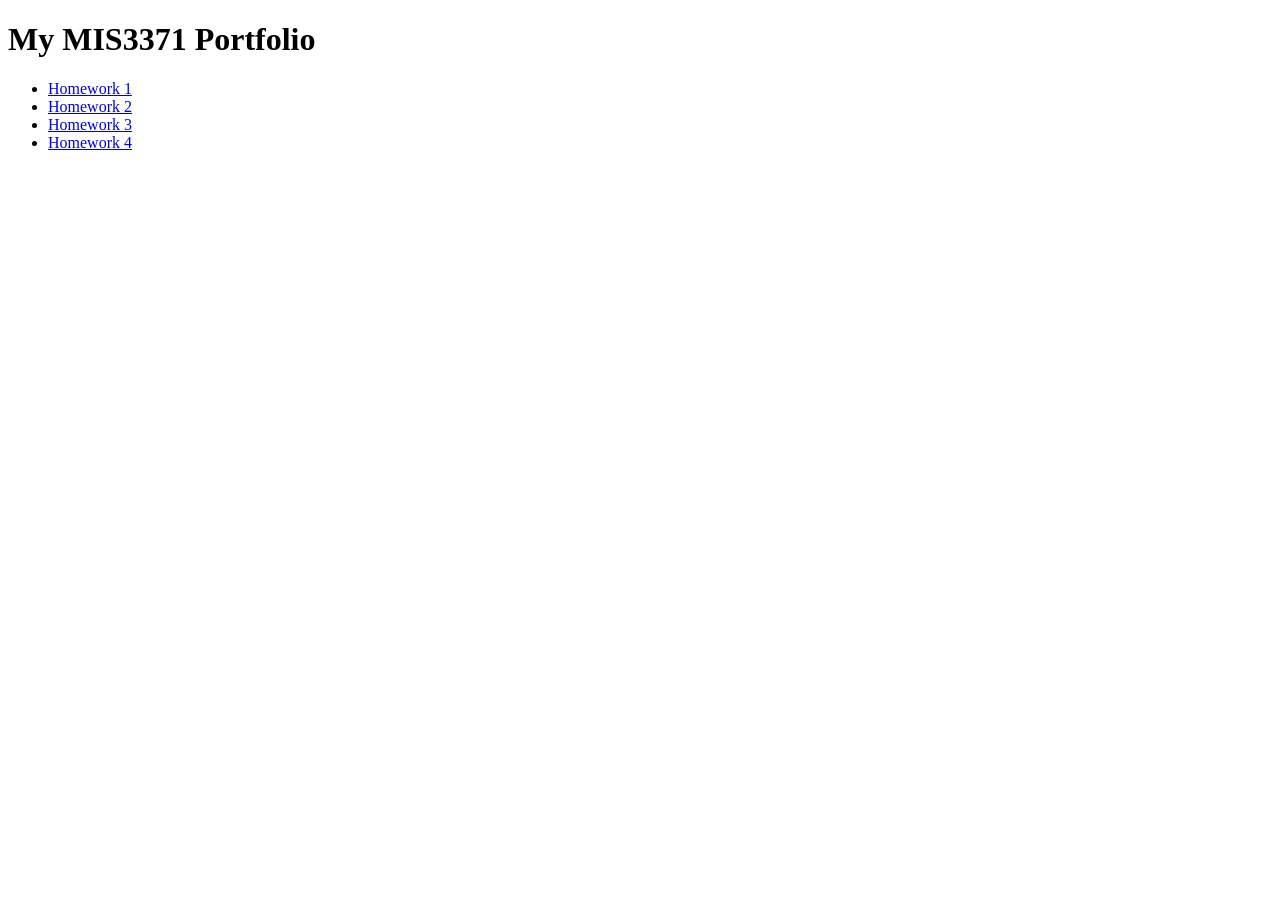
<file: index.html>
<!DOCTYPE html>
<html lang="en">
<head>
  <meta charset="UTF-8">
  <title>MIS3371 Homework Directory</title>
</head>
<body>
<h1>My MIS3371 Portfolio</h1>
<ul>
  <li><a href="homework1/hw1.html">Homework 1</a></li>
  <li><a href="homework2/hw2.html">Homework 2</a></li>
  <li><a href="homework3/hw3.html">Homework 3</a></li>
  <li><a href="homework4/hw4.html">Homework 4</a></li>
</ul>
</body>
</html>
</file>
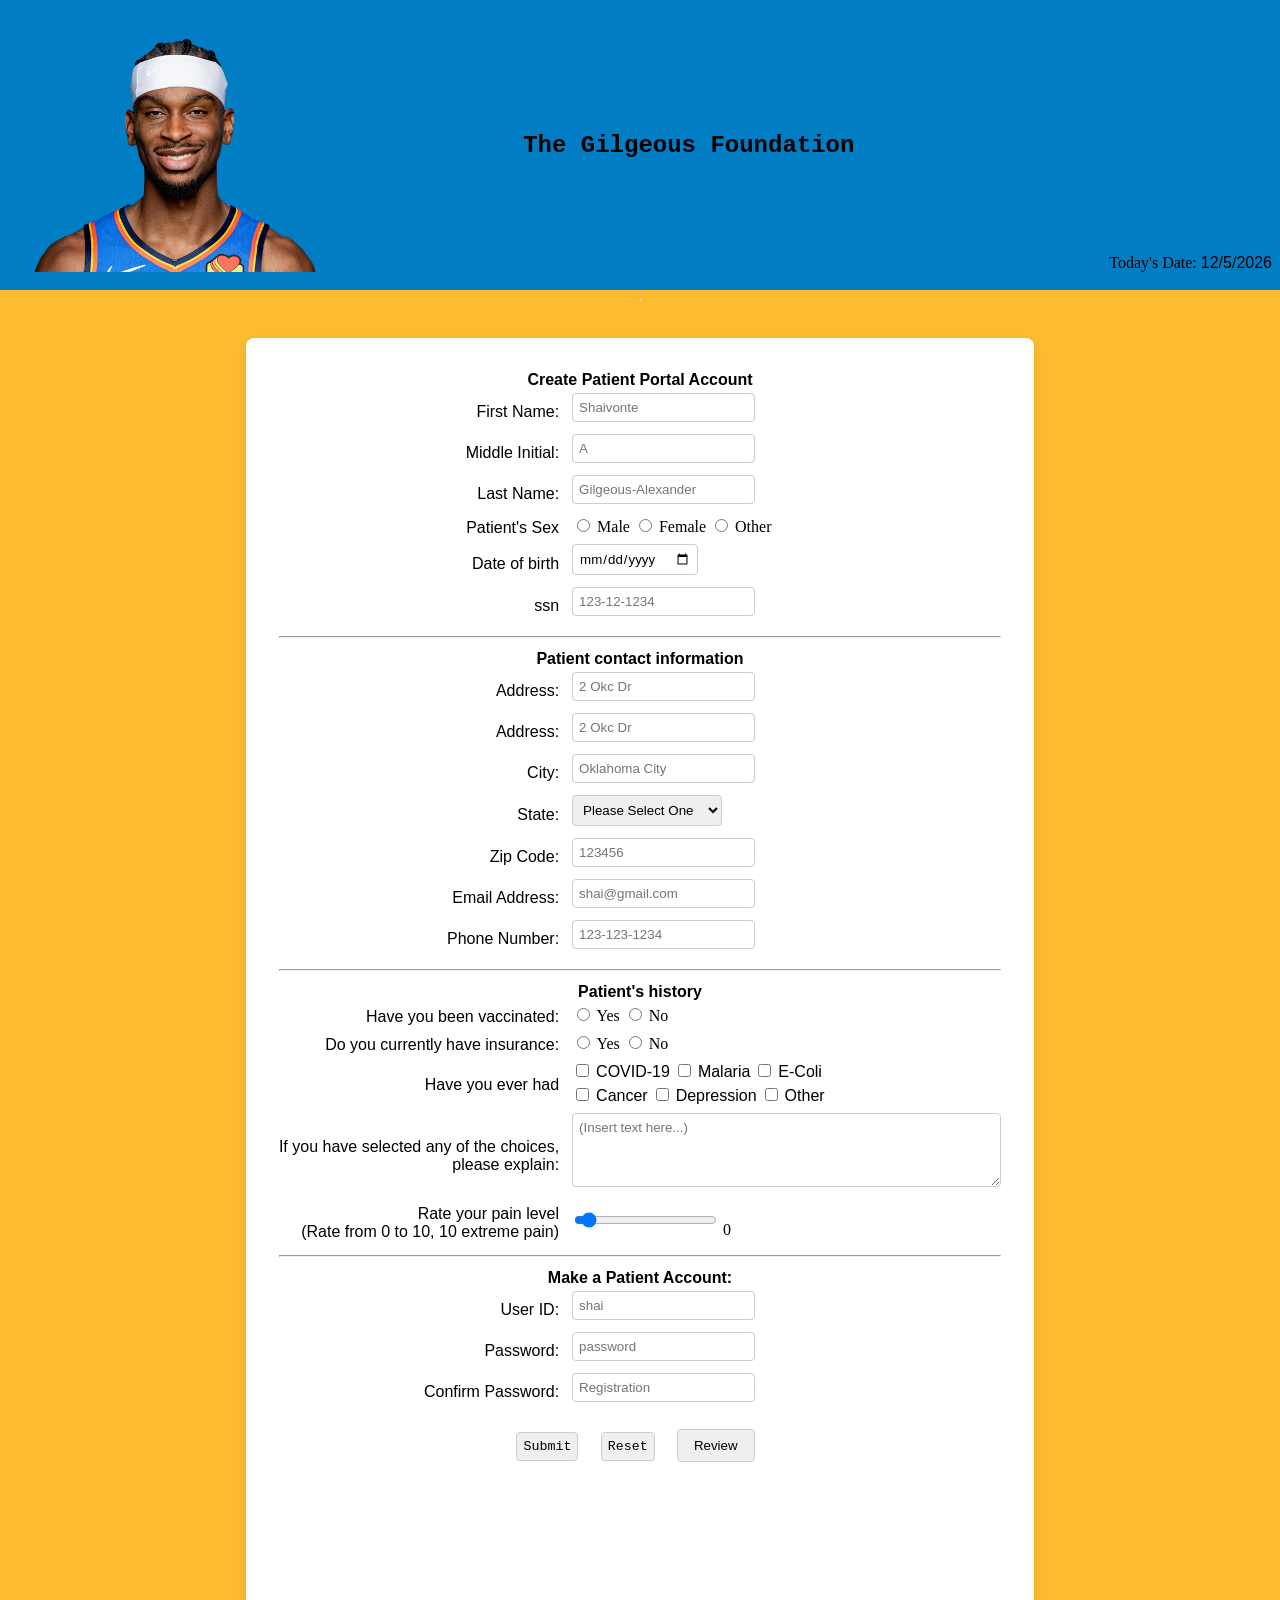
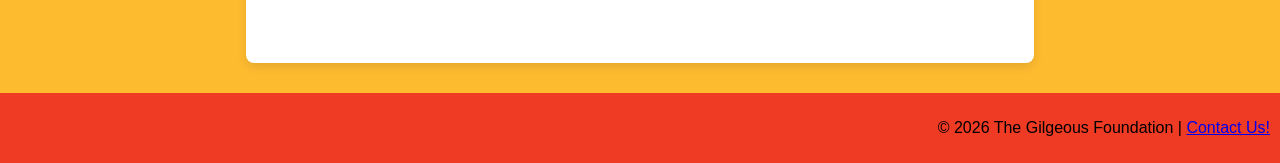
<file: homework2/index.html>
<!DOCTYPE html>
<!---
    Name: John Mullender
    Date created:
    Date Modified:
    Purpose: Homework 2 HTML Form
-->
<html lang="en">
<head>
    <link rel="stylesheet" href="hw2.css"> <!-- links to css file (Remember to change this for every homework assignment Hoang Le)-->

    <!--displays text in the browser's tab-->
    <title>New Patient Registration | The Gilgeous Foundation</title>
</head>
<body>
<header>
    <table width="100%">
        <tr>
            <td valign="top" align="left" width="20%">
                <div class="image">
                    <img align="center" src="shai.png" alt="Shai Gilgeous Alexander" width="350" id="logo"/>
                </div>
            </td>

            <td>
                <h2>The Gilgeous Foundation</h2>
            </td>

            <td valign="bottom" align="right" width="20%">
                Today's Date: <span id="today"></span>
            </td>
        </tr>
    </table>
</header>
<hr>
<!--Form starts here-->
<form name="signup" id="signup" form action="hw2thankyou.html">
    <center>
        <div class="format">
            <table>
                <tr>
                    <th colspan="4"> Create Patient Portal Account</th>
                </tr>
                <!--patient's information section of form starts here-->

                <!--Patient's name F M L-->
                <tr>
                    <td class="td1"><label for="fname">First Name:</label></td>
                    <td>
                        <input type="text"
                               name="fname"
                               id="fname"
                               minlength="1"
                               maxlength="30"
                               title="Letters, dashes, and apostrophes only"
                               pattern="[a-zA-Z']{1-30}"
                               onblur="validateFname()"
                               required
                               placeholder="Shaivonte"
                        />
                        <br>
                        <span class="error" id="fname-error"></span>
                    </td>
                </tr>

                <tr>
                    <td class="td1"><label for="mname">Middle Initial:</label></td>
                    <td>
                        <input type="text"
                               name="mname"
                               id="mname"
                               minlength="0"
                               maxlength="1"
                               title="Letters only"
                               pattern="[a-zA-Z']{0-1}"
                               onblur="validateMname()"
                               placeholder="A"
                        />
                        <br>
                        <span class="error" id="mname-error"></span>
                    </td>
                </tr>

                <tr>
                    <td class="td1"><label for="lname">Last Name:</label></td>
                    <td>
                        <input type="text"
                               name="Lname"
                               id="Lname"
                               minlength="1"
                               maxlength="30"
                               title="Letters, dashes, and apostrophes only"
                               pattern="[a-zA-Z']{1-30}"
                               onblur="validateLname()"
                               required
                               placeholder="Gilgeous-Alexander"
                        />
                        <br>
                        <span class="error" id="lname-error"></span>
                    </td>
                </tr>

                <!--Gender or sex-->

                <tr>
                    <td class="td1"><label for="psex">Patient's Sex</label></td>
                    <td>
                        <input
                                type="radio"
                                id="psex"
                                name="s1"
                                value="Male"
                        />
                        Male

                        <input
                                type="radio"
                                id="s2"
                                name="psex"
                                value="Male"
                        />
                        Female

                        <input
                                type="radio"
                                id="s3"
                                name="psex"
                                value="other"
                        />
                        Other
                    </td>
                </tr>

                <!--date of birth-->

                <tr>
                    <td class="td1"><label for="dob">Date of birth</label></td>
                    <td>
                        <input
                                type="date"
                                id="dob"
                                name="dob"
                                onblur="validateDob()"
                                required
                        />
                        <br>
                        <span class="error" id="dob-error"></span>
                    </td>
                </tr>

                <tr>
                    <td class="td1"><label for="ssn">ssn</label></td>
                    <td>
                        <input
                                type="password"
                                minlength="11"
                                maxlength="11"
                                name="ssn"
                                id="ssn"
                                required
                                title="Numbers Only"
                                placeholder="123-12-1234"
                                onblur="validateSsn()"
                        />
                        <br>
                        <span class="error" id="ssn-error"></span>
                    </td>
                </tr>

                <tr>
                    <th colspan="4"><hr></th> <!-- This makes a line allowing it to be more organized-->
                </tr>

                <tr>
                    <th colspan="4"> Patient contact information</th>
                </tr>

                <!--Address-->

                <tr>
                    <td class="td1"><label for="address1">Address:</label></td>
                    <td>
                        <input type="text"
                               name="address1"
                               id="address1"
                               minlength="2"
                               maxlength="30"
                               title="Letters, dashes, and apostrophes only"
                               required
                               placeholder="2 Okc Dr"
                               onblur="validateAddress1()"
                        />
                        <br>
                        <span class="error" id="address1-error"></span>
                    </td>
                </tr>

                <tr>
                    <td class="td1"><label for="address2">Address:</label></td>
                    <td>
                        <input type="text"
                               name="address2"
                               id="address2"
                               minlength="2"
                               maxlength="30"
                               title="Please enter your address"
                               placeholder="2 Okc Dr"
                        />
                    </td>
                </tr>

                <tr>
                    <td class="td1"><label for="city">City:</label></td>
                    <td>
                        <input type="text"
                               name="city"
                               id="city"
                               minlength="1"
                               maxlength="30"
                               title="Please enter your city"
                               required
                               placeholder="Oklahoma City"
                               onblur="validateCity()"
                        />
                        <br>
                        <span class="error" id="city-error"></span>
                    </td>
                </tr>

                <!--All the states including DC and PR-->
                <tr>
                    <td class="td1"><label for="state">State:</label></td>
                    <td>
                        <select>
                            <option selected disabled>Please Select One</option>
                            <option value="AL">Alabama</option>
                            <option value="AK">Alaska</option>
                            <option value="AZ">Arizona</option>
                            <option value="AR">Arkansas</option>
                            <option value="CA">California</option>
                            <option value="CO">Colorado</option>
                            <option value="CT">Connecticut</option>
                            <option value="DE">Delaware</option>
                            <option value="DC">District of Columbia</option>
                            <option value="FL">Florida</option>
                            <option value="GA">Georgia</option>
                            <option value="GU">Guam</option>
                            <option value="HI">Hawaii</option>
                            <option value="ID">Idaho</option>
                            <option value="IL">Illinois</option>
                            <option value="IN">Indiana</option>
                            <option value="IA">Iowa</option>
                            <option value="KS">Kansas</option>
                            <option value="KY">Kentucky</option>
                            <option value="LA">Louisiana</option>
                            <option value="ME">Maine</option>
                            <option value="MD">Maryland</option>
                            <option value="MA">Massachusetts</option>
                            <option value="MI">Michigan</option>
                            <option value="MN">Minnesota</option>
                            <option value="MS">Mississippi</option>
                            <option value="MO">Missouri</option>
                            <option value="MT">Montana</option>
                            <option value="NE">Nebraska</option>
                            <option value="NV">Nevada</option>
                            <option value="NH">New Hampshire</option>
                            <option value="NJ">New Jersey</option>
                            <option value="NM">New Mexico</option>
                            <option value="NY">New York</option>
                            <option value="NC">North Carolina</option>
                            <option value="ND">North Dakota</option>
                            <option value="OH">Ohio</option>
                            <option value="OK">Oklahoma</option>
                            <option value="OR">Oregon</option>
                            <option value="PA">Pennsylvania</option>
                            <option value="PR">Puerto Rico</option>
                            <option value="RI">Rhode Island</option>
                            <option value="SC">South Carolina</option>
                            <option value="SD">South Dakota</option>
                            <option value="TN">Tennessee</option>
                            <option value="TX">Texas</option>
                            <option value="UT">Utah</option>
                            <option value="VT">Vermont</option>
                            <option value="VA">Virginia</option>
                            <option value="WA">Washington</option>
                            <option value="WV">West Virginia</option>
                            <option value="WI">Wisconsin</option>
                            <option value="WY">Wyoming</option>
                        </select>
                    </td>
                </tr>
                <tr>
                    <td class="td1"><label for="zcode">Zip Code:</label></td>
                    <td>
                        <input type="text"
                               name="zcode"
                               id="zcode"
                               maxlength="5"
                               pattern="[0-9]{5}"
                               title="Numbers only"
                               required
                               placeholder="123456"
                               onblur="validateZcode()"
                        />
                        <br>
                        <span class="error" id="zcode-error"></span>
                    </td>
                </tr>

                <tr>
                    <td class="td1"><label for="email">Email Address:</label></td>
                    <td>
                        <input type="text"
                               name="email"
                               id="email"
                               maxlength="30"
                               required
                               title="Please enter your email"
                               placeholder="shai@gmail.com"
                               pattern="[a-z0-9._%+-]+@[a-z0-9.-]+\.[a-z]{2,20}$"
                               onblur="validateEmail()"
                        />
                        <br>
                        <span class="error" id="email-error"></span>
                    </td>
                </tr>

                <tr>
                    <td class="td1"><label for="phonenum">Phone Number:</label></td>
                    <td>
                        <input type="text"
                               name="phonenum"
                               id="phonenum"
                               pattern="[0-9]{3}-[0-9]{3}-[0-9]{4}"
                               maxlength="30"
                               title="Please enter your phone number"
                               required
                               placeholder="123-123-1234"
                               onblur="validatePhonenum()"
                        />
                        <br>
                        <span class="error" id="phonenum-error"></span>
                    </td>
                </tr>

                <tr>
                    <th colspan="4"><hr></th> <!-- This makes a line allowing it to be more organized-->
                </tr>

                <!--Patient background-->

                <tr>
                    <th colspan="4">Patient's history</th>
                </tr>

                <tr>
                    <td class="td1"><label for="vacc">Have you been vaccinated:</label></td>
                    <td>
                        <input
                                type="radio"
                                id="v1"
                                name="vacc"
                                value="Yes"
                        />
                        Yes
                        <input
                                type="radio"
                                id="v2"
                                name="vacc"
                                value="No"
                        />
                        No
                    </td>
                </tr>

                <tr>
                    <td class="td1"><label for="insur">Do you currently have insurance:</label></td>
                    <td>
                        <input
                                type="radio"
                                id="i1"
                                name="insur"
                                value="Yes"
                        />
                        Yes

                        <input
                                type="radio"
                                id="i2"
                                name="insur"
                                value="No"
                        />
                        No
                    </td>
                </tr>

                <tr>
                    <td class="td1"><label for="pat_hist">Have you ever had</label></td>
                    <td>
                        <input type="checkbox" id="option1" value="COVID-19"/>
                        <label for="COVID-19">COVID-19</label>

                        <input type="checkbox" id="option2" value="Malaria"/>
                        <label for="Malaria">Malaria</label>

                        <input type="checkbox" id="option3" value="E-Coli"/>
                        <label for="E-Coli">E-Coli</label><br>

                        <input type="checkbox" id="option4" value="Cancer"/>
                        <label for="Cancer">Cancer</label>

                        <input type="checkbox" id="option5" value="Depression"/>
                        <label for="Depression">Depression</label>

                        <input type="checkbox" id="option6" value="Other"/>
                        <label for="Other">Other</label>
                    </td>
                </tr>

                <!-- User notes about med history -->

                <tr>
                    <td class="td1" align="right">
                        <label for="notes">If you have selected any of the choices, <br> please explain:</label>
                    </td>
                    <td>
                        <textarea
                                rows="4"
                                cols="50"
                                maxlength="500"
                                id="notes"
                                name="notes"
                                title="Please write a discription of the symptoms you are experiencing"
                                placeholder="(Insert text here...)"
                        ></textarea>
                        <span id="description_text"></span>
                    </td>
                </tr>

                <!-- Pain Slider -->
                <tr>
                    <td class="td1"><label for="range">Rate your pain level<br/>(Rate from 0 to 10, 10 extreme pain)</label></td>
                    <td>
                        <input
                                type="range"
                                name="range"
                                id="range"
                                min="0"
                                max="10"
                                value="0"
                        />
                        <span id="range-slider"></span>
                    </td>
                </tr>

                <tr>
                    <th colspan="4"><hr></th> <!-- Webpage splitter-->
                </tr>

                <!-- Patient login Information-->
                <tr>
                    <th colspan="4">Make a Patient Account:</th>
                </tr>

                <tr>
                    <td class="td1"><label for="username">User ID:</label></td>
                    <td>
                        <input
                                type="text"
                                name="username"
                                id="username"
                                minlength="5"
                                maxlength="20"
                                required
                                title="Username must contain at least 5 characters, and cannot start with a number"
                                placeholder="shai"
                                onblur="validateUsername()"
                        />
                        <br>
                        <span class="error" id="username-error"></span>
                    </td>
                </tr>

                <tr>
                    <td class="td1"><label for="pass">Password:</label></td>
                    <td>
                        <input
                                type="password"
                                name="pass"
                                id="pass"
                                minlength="10"
                                maxlength="30"
                                required
                                title="Password must contain at least 10 characters, one uppercase letter, one number, one lowercase letter, and one special character"
                                placeholder="password"
                                onblur="validatePass()"
                                oninput="validatePass()"
                                onfocus="validatePass()"
                        />
                        </br>
                        <span class="error" id="pass1-error"></span>
                    </td>
                </tr>

                <tr>
                    <td class="td1"><label for="c_pass">Confirm Password:</label></td>
                    <td>
                        <input
                                type="password"
                                name="c_pass"
                                id="c_pass"
                                minlength="10"
                                maxlength="30"
                                required
                                title="Please re-enter your password"
                                placeholder="Registration"
                                onblur="confirmPass()"
                                oninput="confirmPass()"
                                onfocus="confirmPass()"
                        />
                        <span class="error" id="pass2-error"></span>
                    </td>
                </tr>

                <tr>
                    <td class="td1" colspan="4">
                        <center>
                            <input type="submit" name="submit" id="submit" style="font-family: 'Courier New', Courier, monospace;">
                            &nbsp;&nbsp;&nbsp; <!--spaces between submit and reset-->
                            <input type="reset" name="reset" id="reset" style="font-family: 'Courier New', Courier, monospace;">
                            &nbsp;&nbsp;&nbsp;
                            <input type="button" name="review" id="review" value="Review" style="font-family: 'optima', sans-serif;" onclick="reviewInput()"> <!--New-->
                        </center>
                    </td>
                </tr>
            </table>
        </div>
        <!--New-->
        <div class="pass-message">
            <span id="msg1"></span> <br/>
            <span id="msg2"></span> <br/>
            <span id="msg3"></span> <br/>
            <span id="msg4"></span> <br/>
            <span id="msg5"></span> <br/>
            <span id="msg6"></span> <br/>
            <span id="msg7"></span> <br/>
            <span id="pass2-error"></span> <br/>
        </div>
        <!--New-->
        <center>
            <p id="showInput"></p>
        </center>

    </center>
</form>

<!--Footer goes here-->
<footer>
    <p id="footer"> &#169 2026 The Gilgeous Foundation | <a href="https://www.nba.com/player/1628983/shai-gilgeous-alexander" target="_blank" rel="noopener noreferrer">Contact Us!</a></p>
</footer>

<script src="hw2.js"></script>

</body>
</html>
</file>
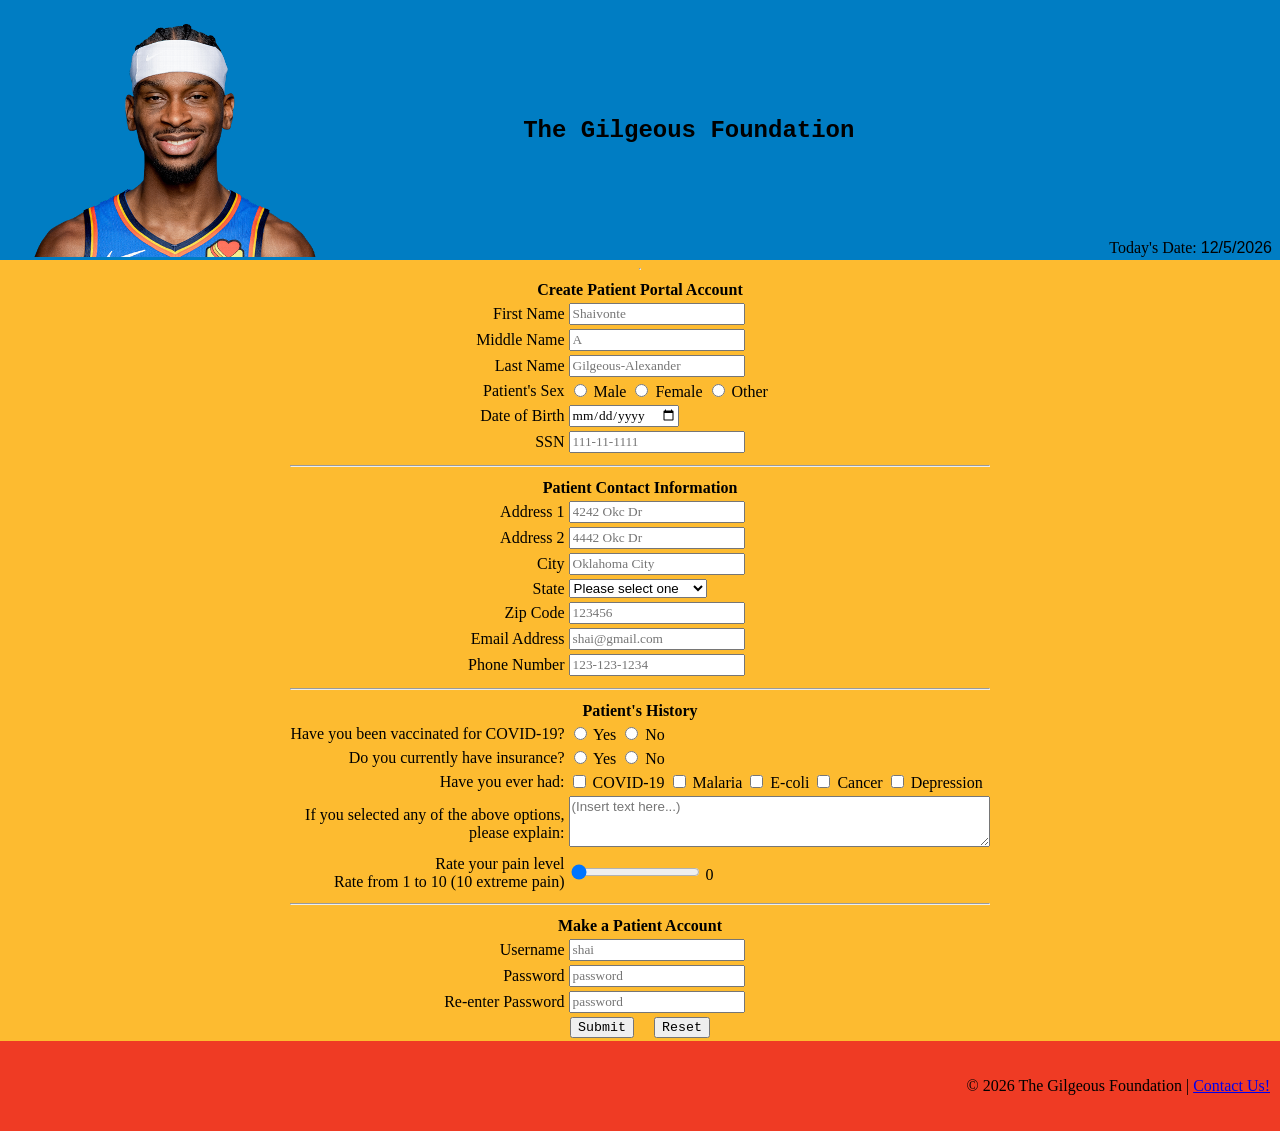
<file: hw1.html>
<!DOCTYPE html>
<!--
    Program Name: index.html
    Author: John Mullender
    Date created: February 22, 2026
    Date modified: February 27, 2026
    Version: 1.3
    Purpose: Homework1 HTML Form
-->
<html lang="en">
<head>
    <link rel="stylesheet" href="hw1.css"> <!-- links to css file -->
    <title>New Patient Registration | The Gilgeous Foundation</title>
</head>
<body>
  <header>
    <table width="100%">
      <tr>
        <td valign="top" align="left" width="20%">
          <div class="image">
            <img align="center" src="shai.png" alt="Shai Gilgeous Alexander" width="350" id="logo"/>
          </div>
        </td>

        <td>
          <h2>The Gilgeous Foundation</h2>
        </td>

        <td valign="bottom" align="right" width="20%">
          Today's Date: <span id="today"></span>
        </td>
      </tr>
    </table>
  </header>
<hr>
<!-- Form Starts Here -->
<form action="thankyou.html">
  <center>
   <div class="format">
     <table>
       <tr>
         <th colspan="4">Create Patient Portal Account</th>
       </tr>
       <!-- patient's info section of form starts here -->

       <!-- First Name -->
       <tr>
         <td class="td1"><label for="fname">First Name</label></td>
         <td>
           <input type="text"
                  name="fname"
                  id="fname"
                  maxlength="30"
                  title="Please enter your first name"
                  required
                  placeholder="Shaivonte"
           />
         </td>
       </tr>

       <!-- Middle Initial -->
       <tr>
         <td class="td1"><label for="mname">Middle Name</label></td>
         <td>
           <input type="text"
                  name="mname"
                  id="mname"
                  maxlength="1"
                  title="Please enter your middle initial"
                  placeholder="A"
           />
         </td>
       </tr>

       <!-- Last Name -->
       <tr>
         <td class="td1"><label for="lname">Last Name</label></td>
         <td>
           <input type="text"
                  name="lname"
                  id="lname"
                  maxlength="30"
                  title="Please enter your last name"
                  required
                  placeholder="Gilgeous-Alexander"
           />
         </td>
       </tr>

       <!-- Gender or Sex -->
       <tr>
         <td class="td1"><label for="psex">Patient's Sex</label></td>
         <td>
           <input
                   type ="radio"
                   id="psex"
                   name="s1"
                   value="Male"
           />
           Male

           <input
                   type ="radio"
                   id="s2"
                   name="psex"
                   value="Female"
           />
           Female

           <input
                   type ="radio"
                   id="s3"
                   name="psex"
                   value="Other"
           />
           Other
         </td>
       </tr>

       <!-- Date of birth -->

       <tr>
         <td class="td1"><label for="dob">Date of Birth</label></td>
         <td>
           <input type="date"
                  name="dob"
                  id="dob"
           />
         </td>
       </tr>

       <!-- SSN -->

       <tr>
         <td class="td1"><label for="ssn">SSN</label></td>
         <td>
           <input type="password"
                  name="ssn"
                  id="ssn"
                  minlength="9"
                  maxlength="11"
                  title="Please enter your Social Security Number"
                  required
                  placeholder="111-11-1111"
           />
         </td>
       </tr>

       <tr>
         <th colspan="4"><hr></th>
       </tr>

       <tr>
         <th colspan="4">Patient Contact Information</th>
       </tr>

       <!-- Address -->

       <tr>
         <td class="td1"><label for="address1">Address 1</label></td>
         <td>
           <input type="text"
                  name="address1"
                  id="address1"
                  maxlength="30"
                  title="Please enter your address"
                  required
                  placeholder="4242 Okc Dr"
           />
         </td>
       </tr>

       <tr>
         <td class="td1"><label for="address2">Address 2</label></td>
         <td>
           <input type="text"
                  name="address2"
                  id="address2"
                  maxlength="30"
                  title="Please enter your address"
                  placeholder="4442 Okc Dr"
           />
         </td>
       </tr>

       <tr>
         <td class="td1"><label for="city">City</label></td>
         <td>
           <input type="text"
                  name="city"
                  id="city"
                  maxlength="30"
                  title="Please enter your city"
                  placeholder="Oklahoma City"
           />
         </td>
       </tr>

       <!-- All states including DC and PR -->

       <tr>
         <td class="td1"><label for="state">State</label></td>
         <td>
           <select>
             <option selected disabled>Please select one</option>
             <option value="AL">Alabama</option>
             <option value="AK">Alaska</option>
             <option value="AZ">Arizona</option>
             <option value="AR">Arkansas</option>
             <option value="CA">California</option>
             <option value="CO">Colorado</option>
             <option value="CT">Connecticut</option>
             <option value="DE">Delaware</option>
             <option value="DC">District of Columbia</option>
             <option value="FL">Florida</option>
             <option value="GA">Georgia</option>
             <option value="HI">Hawaii</option>
             <option value="ID">Idaho</option>
             <option value="IL">Illinois</option>
             <option value="IN">Indiana</option>
             <option value="IA">Iowa</option>
             <option value="KS">Kansas</option>
             <option value="KY">Kentucky</option>
             <option value="LA">Louisiana</option>
             <option value="ME">Maine</option>
             <option value="MD">Maryland</option>
             <option value="MA">Massachusetts</option>
             <option value="MI">Michigan</option>
             <option value="MN">Minnesota</option>
             <option value="MS">Mississippi</option>
             <option value="MT">Montana</option>
             <option value="NE">Nebraska</option>
             <option value="NV">Nevada</option>
             <option value="NH">New Hampshire</option>
             <option value="NJ">New Jersey</option>
             <option value="NM">New Mexico</option>
             <option value="NY">New York</option>
             <option value="NC">North Carolina</option>
             <option value="ND">North Dakota</option>
             <option value="OH">Ohio</option>
             <option value="OK">Oklahoma</option>
             <option value="OR">Oregon</option>
             <option value="PA">Pennsylvania</option>
             <option value="PR">Puerto Rico</option>
             <option value="RI">Rhode Island</option>
             <option value="SC">South Carolina</option>
             <option value="SD">South Dakota</option>
             <option value="TN">Tennessee</option>
             <option value="TX">Texas</option>
             <option value="UT">Utah</option>
             <option value="VT">Vermont</option>
             <option value="VA">Virginia</option>
             <option value="WA">Washington</option>
             <option value="WV">West Virginia</option>
             <option value="WI">Wisconsin</option>
             <option value="WY">Wyoming</option>
           </select>
         </td>
       </tr>

       <!-- Zip code -->

       <tr>
         <td class="td1"><label for="zip">Zip Code</label></td>
         <td>
           <input type="text"
                  name="zip"
                  id="zip"
                  minlength="5"
                  maxlength="10"
                  pattern="[0-9]{5-10}"
                  title="Please enter your zip code"
                  required
                  placeholder="123456"
           />
         </td>
       </tr>

       <!-- Email address -->

       <tr>
         <td class="td1"><label for="email">Email Address</label></td>
         <td>
           <input type="text"
                  name="email"
                  id="email"
                  maxlength="30"
                  title="Please enter your email address"
                  required
                  placeholder="shai@gmail.com"
           />
         </td>
       </tr>

       <!-- Phone Number -->

       <tr>
         <td class="td1"><label for="phonenum">Phone Number</label></td>
         <td>
           <input type="text"
                  name="phonenum"
                  id="phonenum"
                  maxlength="12"
                  pattern="[0-9]{3}-[0-9]{3}-[0-9]{4}"
                  title="Please enter your phone number"
                  placeholder="123-123-1234"
           />
         </td>
       </tr>

       <tr>
         <th colspan="4"><hr></th>
       </tr>

       <!-- Patient Background -->

       <tr>
         <th colspan="4">Patient's History</th>
       </tr>

       <!-- Vaccinated ? -->

       <tr>
         <td class="td1"><label for="vacc1">Have you been vaccinated for COVID-19?</label></td>
         <td>
           <input
                   type ="radio"
                   id="v1"
                   name="vacc"
                   value="Yes"
           />
           Yes

           <input
                   type ="radio"
                   id="v2"
                   name="vacc"
                   value="No"
           />
           No
         </td>
       </tr>

       <tr>
         <td class="td1"><label for="insurance">Do you currently have insurance?</label></td>
         <td>
           <input
                   type ="radio"
                   id="i1"
                   name="insurance"
                   value="Yes"
           />
           Yes

           <input
                   type ="radio"
                   id="i2"
                   name="insurance"
                   value="No"
           />
           No
         </td>
       </tr>

       <!-- Med history -->

       <tr>
         <td class="td1"><label for="pat_hist">Have you ever had:</label></td>
         <td>
           <input type="checkbox" id="option1" value="COVID-19"/>
           <label for="COVID-19">COVID-19</label>

           <input type="checkbox" id="option2" value="Malaria"/>
           <label for="Malaria">Malaria</label>

           <input type="checkbox" id="option3" value="E-coli"/>
           <label for="E-coli">E-coli</label>

           <input type="checkbox" id="option4" value="Cancer"/>
           <label for="Cancer">Cancer</label>

           <input type="checkbox" id="option5" value="Depression"/>
           <label for="Depression">Depression</label>

         </td>
       </tr>

       <!-- User notes about med history -->

       <tr>
         <td class="td1" align="right"><label for="notes">If you selected any of the above options,<br>please explain:</label></td>
         <td>
           <textarea
             rows="3"
             cols="50"
             maxlength="500"
             id="notes"
             name="notes"
             title="Please write a description of the symptoms you are experiencing / have experienced"
             placeholder="(Insert text here...)"
             ></textarea>
           <span id="description_text"></span>
         </td>
       </tr>

       <!-- Pain Slider -->

       <tr>
         <td class="td1"><label for="range">Rate your pain level<br>Rate from 1 to 10 (10 extreme pain)</label></td>
         <td>
           <input type="range"
                  name="range"
                  id="range"
                  min="0"
                  max="10"
                  value="0"
           />
           <span id="range-slider"></span>
         </td>
       </tr>

       <tr>
         <th colspan="4"><hr></th>
       </tr>

       <!-- Patient Login -->

       <tr>
         <th colspan="4">Make a Patient Account</th>
       </tr>

       <tr>
         <td class="td1"><label for="username">Username</label></td>
         <td>
           <input type="text"
                  name="username"
                  id="username"
                  minlength="4"
                  maxlength="20"
                  title="Please enter your Username"
                  required
                  placeholder="shai"
           />
         </td>
       </tr>

       <tr>
         <td class="td1"><label for="password">Password</label></td>
         <td>
           <input type="password"
                  name="password"
                  id="password"
                  minlength="4"
                  maxlength="20"
                  title="Please enter your Password"
                  required
                  placeholder="password"
           />
         </td>
       </tr>

       <tr>
         <td class="td1"><label for="pass2">Re-enter Password</label></td>
         <td>
           <input type="password"
                  name="pass2"
                  id="pass2"
                  minlength="4"
                  maxlength="20"
                  title="Please re-enter your Password"
                  required
                  placeholder="password"
           />
         </td>
       </tr>

       <tr>
         <td class="td1" colspan="4">
           <center>
             <input type="submit" name="submit" id="submit" style="font-family: 'Courier New', Courier, monospace">
             &nbsp;&nbsp;&nbsp;
             <input type="reset" name="reset" id="reset" style="font-family: 'Courier New', Courier, monospace">
           </center>
         </td>
       </tr>

     </table>
   </div>
  </center>
</form>

<!-- Footer -->

<footer>
  <p id="footer">&#169 2026 The Gilgeous Foundation | <a href="https://www.nba.com/player/1628983/shai-gilgeous-alexander" target="_blank" rel="noopener noreferrer">Contact Us!</a></p>
</footer>

<script src="hw1.js"></script>

</body>
</html>
</file>
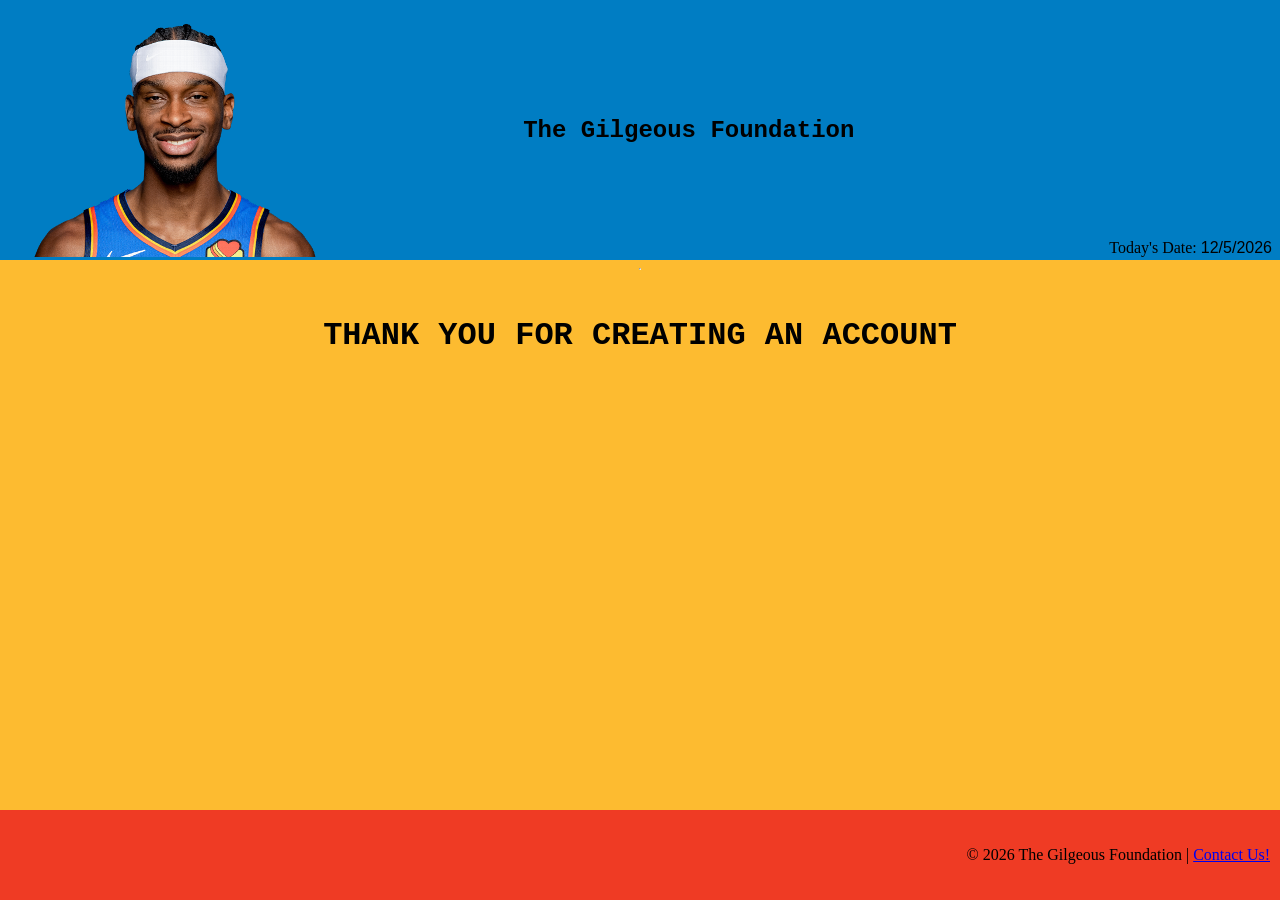
<file: thankyou.html>
<!DOCTYPE html>
<!--
    Program Name: thankyou.html
    Author: John Mullender
    Date created: February 22, 2026
    Date modified: February 26, 2026
    Version: 1.0
    Purpose: Homework1 HTML Form (Thank you page)
-->
<html lang="en">
<head>
    <link rel="stylesheet" href="hw1.css"> <!-- links to css file -->
    <title>New Patient Registration | The Gilgeous Foundation</title>
</head>
<body>
<header>
    <table width="100%">
        <tr>
            <td valign="top" align="left" width="20%">
                <div class="image">
                    <img align="center" src="shai.png" alt="Shai Gilgeous Alexander" width="350" id="logo"/>
                </div>
            </td>

            <td>
                <h2>The Gilgeous Foundation</h2>
            </td>

            <td valign="bottom" align="right" width="20%">
                Today's Date: <span id="today"></span>
            </td>
        </tr>
    </table>
</header>
<hr>
<br>
<main>
    <h1>THANK YOU FOR CREATING AN ACCOUNT</h1>
</main>

<!-- Footer -->

<footer>
    <p id="footer">&#169 2026 The Gilgeous Foundation | <a href="https://www.nba.com/player/1628983/shai-gilgeous-alexander" target="_blank" rel="noopener noreferrer">Contact Us!</a></p>
</footer>

<script src="hw1.js"></script>

</body>
</html>
</file>
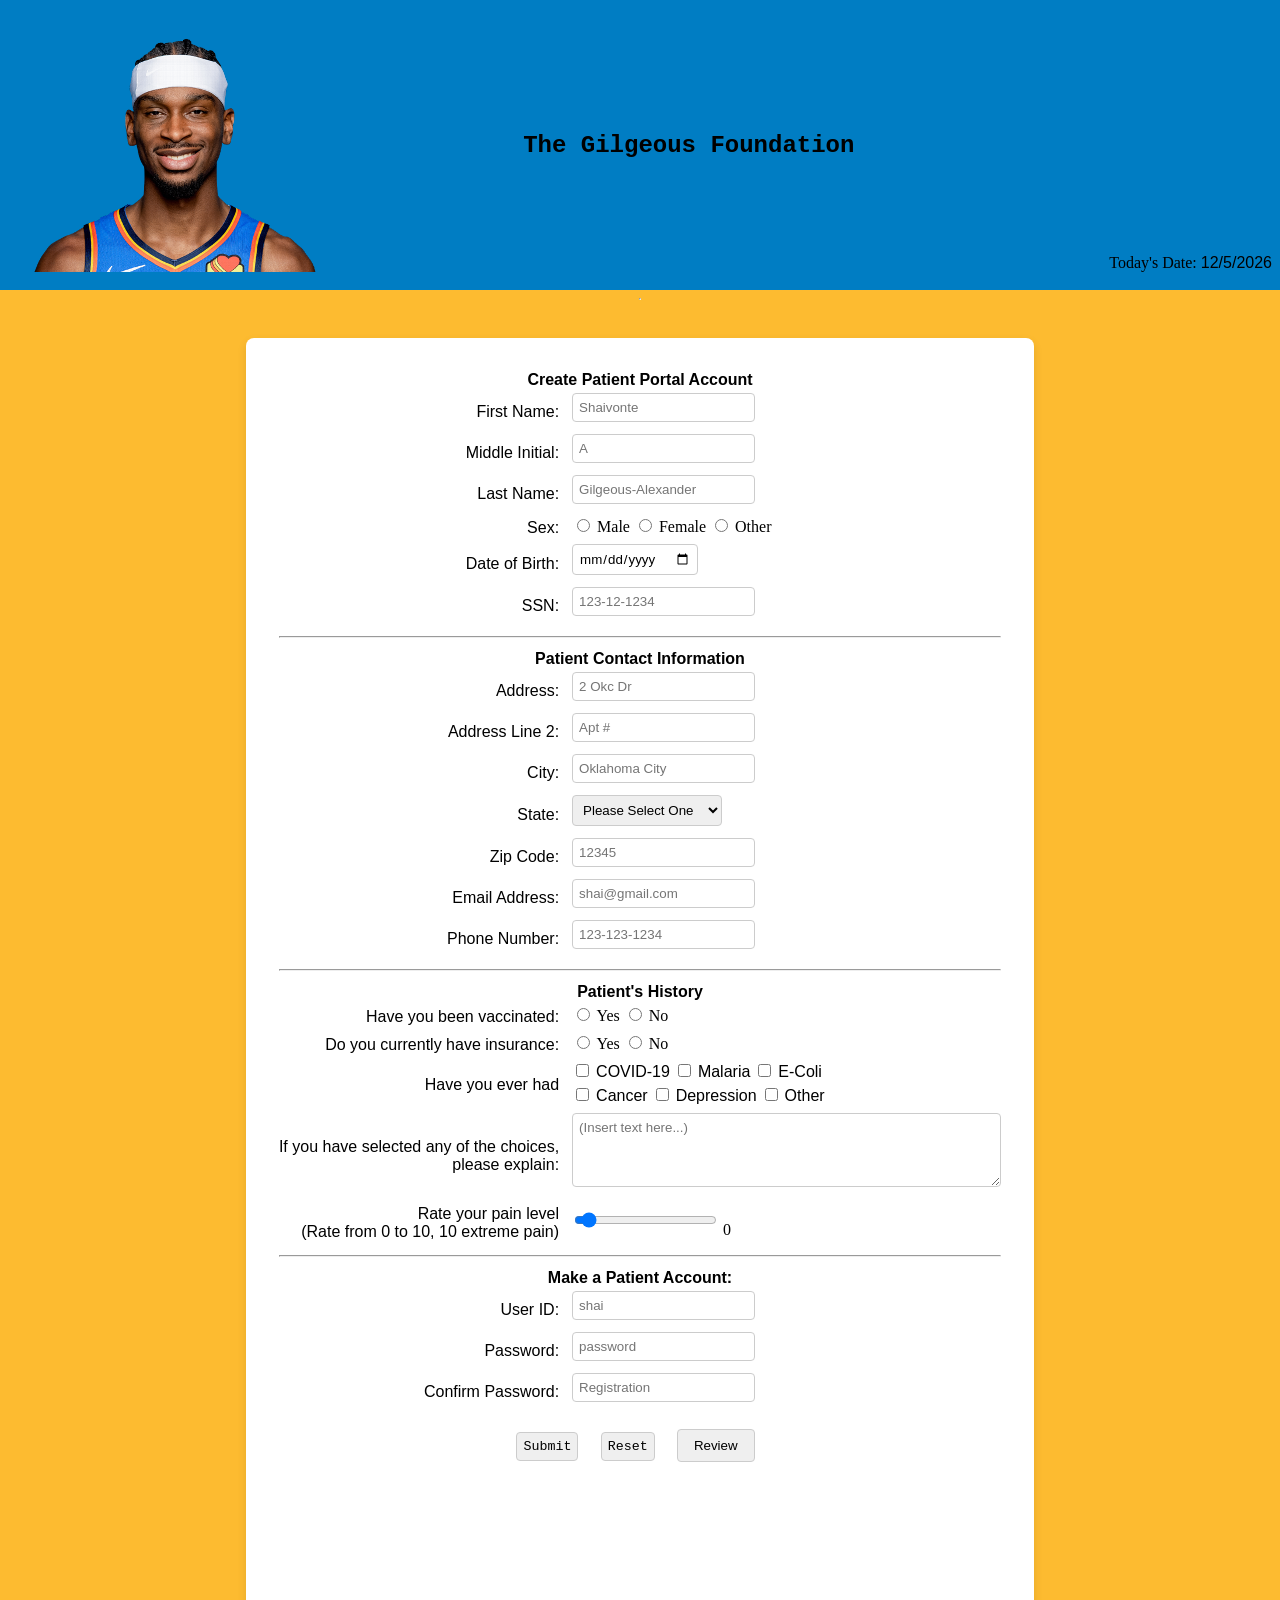
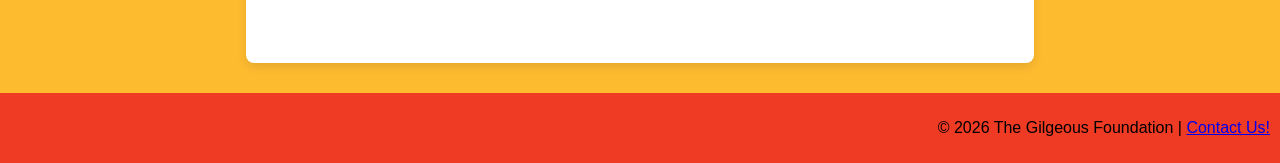
<file: homework2/hw2.html>
<!DOCTYPE html>
<!---
    Name: John Mullender
    Date created:
    Date Modified:
    Purpose: Homework 2 HTML Form
-->
<html lang="en">
<head>
    <link rel="stylesheet" href="hw2.css"> <!-- links to css file (Remember to change this for every homework assignment Hoang Le)-->

    <!--displays text in the browser's tab-->
    <title>New Patient Registration | The Gilgeous Foundation</title>
</head>
<body>
<header>
    <table width="100%">
        <tr>
            <td valign="top" align="left" width="20%">
                <div class="image">
                    <img align="center" src="shai.png" alt="Shai Gilgeous Alexander" width="350" id="logo"/>
                </div>
            </td>

            <td>
                <h2>The Gilgeous Foundation</h2>
            </td>

            <td valign="bottom" align="right" width="20%">
                Today's Date: <span id="today"></span>
            </td>
        </tr>
    </table>
</header>
<hr>
<!--Form starts here-->
<form name="signup" id="signup" form action="hw2thankyou.html">
    <center>
        <div class="format">
            <table>
                <tr>
                    <th colspan="4"> Create Patient Portal Account</th>
                </tr>
                <!--patient's information section of form starts here-->

                <!--Patient's name F M L-->
                <tr>
                    <td class="td1"><label for="fname">First Name:</label></td>
                    <td>
                        <input type="text"
                               name="fname"
                               id="fname"
                               minlength="1"
                               maxlength="30"
                               title="Letters, dashes, and apostrophes only"
                               pattern="[a-zA-Z']{1-30}"
                               onblur="validateFname()"
                               required
                               placeholder="Shaivonte"
                        />
                        <br>
                        <span class="error" id="fname-error"></span>
                    </td>
                </tr>

                <tr>
                    <td class="td1"><label for="mname">Middle Initial:</label></td>
                    <td>
                        <input type="text"
                               name="mname"
                               id="mname"
                               minlength="0"
                               maxlength="1"
                               title="Letters only"
                               pattern="[a-zA-Z']{0-1}"
                               onblur="validateMname()"
                               placeholder="A"
                        />
                        <br>
                        <span class="error" id="mname-error"></span>
                    </td>
                </tr>

                <tr>
                    <td class="td1"><label for="lname">Last Name:</label></td>
                    <td>
                        <input type="text"
                               name="Lname"
                               id="Lname"
                               minlength="1"
                               maxlength="30"
                               title="Letters, dashes, and apostrophes only"
                               pattern="[a-zA-Z']{1-30}"
                               onblur="validateLname()"
                               required
                               placeholder="Gilgeous-Alexander"
                        />
                        <br>
                        <span class="error" id="lname-error"></span>
                    </td>
                </tr>

                <!--Gender or sex-->

                <tr>
                    <td class="td1"><label for="psex">Sex:</label></td>
                    <td>
                        <input
                                type="radio"
                                id="psex"
                                name="s1"
                                value="Male"
                        />
                        Male

                        <input
                                type="radio"
                                id="s2"
                                name="psex"
                                value="Female"
                        />
                        Female

                        <input
                                type="radio"
                                id="s3"
                                name="psex"
                                value="other"
                        />
                        Other
                    </td>
                </tr>

                <!--date of birth-->

                <tr>
                    <td class="td1"><label for="dob">Date of Birth:</label></td>
                    <td>
                        <input
                                type="date"
                                id="dob"
                                name="dob"
                                onblur="validateDob()"
                                required
                        />
                        <br>
                        <span class="error" id="dob-error"></span>
                    </td>
                </tr>

                <tr>
                    <td class="td1"><label for="ssn">SSN:</label></td>
                    <td>
                        <input
                                type="password"
                                minlength="11"
                                maxlength="11"
                                name="ssn"
                                id="ssn"
                                required
                                title="Numbers Only"
                                placeholder="123-12-1234"
                                onblur="validateSsn()"
                        />
                        <br>
                        <span class="error" id="ssn-error"></span>
                    </td>
                </tr>

                <tr>
                    <th colspan="4"><hr></th> <!-- This makes a line allowing it to be more organized-->
                </tr>

                <tr>
                    <th colspan="4"> Patient Contact Information</th>
                </tr>

                <!--Address-->

                <tr>
                    <td class="td1"><label for="address1">Address:</label></td>
                    <td>
                        <input type="text"
                               name="address1"
                               id="address1"
                               minlength="2"
                               maxlength="30"
                               title="Letters, dashes, and apostrophes only"
                               required
                               placeholder="2 Okc Dr"
                               onblur="validateAddress1()"
                        />
                        <br>
                        <span class="error" id="address1-error"></span>
                    </td>
                </tr>

                <tr>
                    <td class="td1"><label for="address2">Address Line 2:</label></td>
                    <td>
                        <input type="text"
                               name="address2"
                               id="address2"
                               minlength="2"
                               maxlength="30"
                               title="Please enter your address"
                               placeholder="Apt #"
                        />
                    </td>
                </tr>

                <tr>
                    <td class="td1"><label for="city">City:</label></td>
                    <td>
                        <input type="text"
                               name="city"
                               id="city"
                               minlength="1"
                               maxlength="30"
                               title="Please enter your city"
                               required
                               placeholder="Oklahoma City"
                               onblur="validateCity()"
                        />
                        <br>
                        <span class="error" id="city-error"></span>
                    </td>
                </tr>

                <!--All the states including DC and PR-->
                <tr>
                    <td class="td1"><label for="state">State:</label></td>
                    <td>
                        <select>
                            <option selected disabled>Please Select One</option>
                            <option value="AL">Alabama</option>
                            <option value="AK">Alaska</option>
                            <option value="AZ">Arizona</option>
                            <option value="AR">Arkansas</option>
                            <option value="CA">California</option>
                            <option value="CO">Colorado</option>
                            <option value="CT">Connecticut</option>
                            <option value="DE">Delaware</option>
                            <option value="DC">District of Columbia</option>
                            <option value="FL">Florida</option>
                            <option value="GA">Georgia</option>
                            <option value="GU">Guam</option>
                            <option value="HI">Hawaii</option>
                            <option value="ID">Idaho</option>
                            <option value="IL">Illinois</option>
                            <option value="IN">Indiana</option>
                            <option value="IA">Iowa</option>
                            <option value="KS">Kansas</option>
                            <option value="KY">Kentucky</option>
                            <option value="LA">Louisiana</option>
                            <option value="ME">Maine</option>
                            <option value="MD">Maryland</option>
                            <option value="MA">Massachusetts</option>
                            <option value="MI">Michigan</option>
                            <option value="MN">Minnesota</option>
                            <option value="MS">Mississippi</option>
                            <option value="MO">Missouri</option>
                            <option value="MT">Montana</option>
                            <option value="NE">Nebraska</option>
                            <option value="NV">Nevada</option>
                            <option value="NH">New Hampshire</option>
                            <option value="NJ">New Jersey</option>
                            <option value="NM">New Mexico</option>
                            <option value="NY">New York</option>
                            <option value="NC">North Carolina</option>
                            <option value="ND">North Dakota</option>
                            <option value="OH">Ohio</option>
                            <option value="OK">Oklahoma</option>
                            <option value="OR">Oregon</option>
                            <option value="PA">Pennsylvania</option>
                            <option value="PR">Puerto Rico</option>
                            <option value="RI">Rhode Island</option>
                            <option value="SC">South Carolina</option>
                            <option value="SD">South Dakota</option>
                            <option value="TN">Tennessee</option>
                            <option value="TX">Texas</option>
                            <option value="UT">Utah</option>
                            <option value="VT">Vermont</option>
                            <option value="VA">Virginia</option>
                            <option value="WA">Washington</option>
                            <option value="WV">West Virginia</option>
                            <option value="WI">Wisconsin</option>
                            <option value="WY">Wyoming</option>
                        </select>
                    </td>
                </tr>
                <tr>
                    <td class="td1"><label for="zcode">Zip Code:</label></td>
                    <td>
                        <input type="text"
                               name="zcode"
                               id="zcode"
                               maxlength="5"
                               pattern="[0-9]{5}"
                               title="Numbers only"
                               required
                               placeholder="12345"
                               onblur="validateZcode()"
                        />
                        <br>
                        <span class="error" id="zcode-error"></span>
                    </td>
                </tr>

                <tr>
                    <td class="td1"><label for="email">Email Address:</label></td>
                    <td>
                        <input type="text"
                               name="email"
                               id="email"
                               maxlength="30"
                               required
                               title="Please enter your email"
                               placeholder="shai@gmail.com"
                               pattern="[a-z0-9._%+-]+@[a-z0-9.-]+\.[a-z]{2,20}$"
                               onblur="validateEmail()"
                        />
                        <br>
                        <span class="error" id="email-error"></span>
                    </td>
                </tr>

                <tr>
                    <td class="td1"><label for="phonenum">Phone Number:</label></td>
                    <td>
                        <input type="text"
                               name="phonenum"
                               id="phonenum"
                               pattern="[0-9]{3}-[0-9]{3}-[0-9]{4}"
                               maxlength="10"
                               title="Please enter your phone number"
                               required
                               placeholder="123-123-1234"
                               onblur="validatePhonenum()"
                        />
                        <br>
                        <span class="error" id="phonenum-error"></span>
                    </td>
                </tr>

                <tr>
                    <th colspan="4"><hr></th> <!-- This makes a line allowing it to be more organized-->
                </tr>

                <!--Patient background-->

                <tr>
                    <th colspan="4">Patient's History</th>
                </tr>

                <tr>
                    <td class="td1"><label for="vacc">Have you been vaccinated:</label></td>
                    <td>
                        <input
                                type="radio"
                                id="v1"
                                name="vacc"
                                value="Yes"
                        />
                        Yes
                        <input
                                type="radio"
                                id="v2"
                                name="vacc"
                                value="No"
                        />
                        No
                    </td>
                </tr>

                <tr>
                    <td class="td1"><label for="insur">Do you currently have insurance:</label></td>
                    <td>
                        <input
                                type="radio"
                                id="i1"
                                name="insur"
                                value="Yes"
                        />
                        Yes

                        <input
                                type="radio"
                                id="i2"
                                name="insur"
                                value="No"
                        />
                        No
                    </td>
                </tr>

                <tr>
                    <td class="td1"><label for="pat_hist">Have you ever had</label></td>
                    <td>
                        <input type="checkbox" id="option1" value="COVID-19"/>
                        <label for="COVID-19">COVID-19</label>

                        <input type="checkbox" id="option2" value="Malaria"/>
                        <label for="Malaria">Malaria</label>

                        <input type="checkbox" id="option3" value="E-Coli"/>
                        <label for="E-Coli">E-Coli</label><br>

                        <input type="checkbox" id="option4" value="Cancer"/>
                        <label for="Cancer">Cancer</label>

                        <input type="checkbox" id="option5" value="Depression"/>
                        <label for="Depression">Depression</label>

                        <input type="checkbox" id="option6" value="Other"/>
                        <label for="Other">Other</label>
                    </td>
                </tr>

                <!-- User notes about med history -->

                <tr>
                    <td class="td1" align="right">
                        <label for="notes">If you have selected any of the choices, <br> please explain:</label>
                    </td>
                    <td>
                        <textarea
                                rows="4"
                                cols="50"
                                maxlength="500"
                                id="notes"
                                name="notes"
                                title="Please write a description of the symptoms you are experiencing"
                                placeholder="(Insert text here...)"
                        ></textarea>
                        <span id="description_text"></span>
                    </td>
                </tr>

                <!-- Pain Slider -->
                <tr>
                    <td class="td1"><label for="range">Rate your pain level<br/>(Rate from 0 to 10, 10 extreme pain)</label></td>
                    <td>
                        <input
                                type="range"
                                name="range"
                                id="range"
                                min="0"
                                max="10"
                                value="0"
                        />
                        <span id="range-slider"></span>
                    </td>
                </tr>

                <tr>
                    <th colspan="4"><hr></th> <!-- Webpage splitter-->
                </tr>

                <!-- Patient login Information-->
                <tr>
                    <th colspan="4">Make a Patient Account:</th>
                </tr>

                <tr>
                    <td class="td1"><label for="username">User ID:</label></td>
                    <td>
                        <input
                                type="text"
                                name="username"
                                id="username"
                                minlength="5"
                                maxlength="20"
                                required
                                title="Username must contain at least 5 characters, and cannot start with a number"
                                placeholder="shai"
                                onblur="validateUsername()"
                        />
                        <br>
                        <span class="error" id="username-error"></span>
                    </td>
                </tr>

                <tr>
                    <td class="td1"><label for="pass">Password:</label></td>
                    <td>
                        <input
                                type="password"
                                name="pass"
                                id="pass"
                                minlength="10"
                                maxlength="30"
                                required
                                title="Password must contain at least 10 characters, one uppercase letter, one number, one lowercase letter, and one special character"
                                placeholder="password"
                                onblur="validatePass()"
                                oninput="validatePass()"
                                onfocus="validatePass()"
                        />
                        </br>
                        <span class="error" id="pass1-error"></span>
                    </td>
                </tr>

                <tr>
                    <td class="td1"><label for="c_pass">Confirm Password:</label></td>
                    <td>
                        <input
                                type="password"
                                name="c_pass"
                                id="c_pass"
                                minlength="10"
                                maxlength="30"
                                required
                                title="Please re-enter your password"
                                placeholder="Registration"
                                onblur="confirmPass()"
                                oninput="confirmPass()"
                                onfocus="confirmPass()"
                        />
                        <span class="error" id="pass2-error"></span>
                    </td>
                </tr>

                <tr>
                    <td class="td1" colspan="4">
                        <center>
                            <input type="submit" name="submit" id="submit" style="font-family: 'Courier New', Courier, monospace;">
                            &nbsp;&nbsp;&nbsp; <!--spaces between submit and reset-->
                            <input type="reset" name="reset" id="reset" style="font-family: 'Courier New', Courier, monospace;">
                            &nbsp;&nbsp;&nbsp;
                            <input type="button" name="review" id="review" value="Review" style="font-family: 'optima', sans-serif;" onclick="reviewInput()"> <!--New-->
                        </center>
                    </td>
                </tr>
            </table>
        </div>
        <!--New-->
        <div class="pass-message">
            <span id="msg1"></span> <br/>
            <span id="msg2"></span> <br/>
            <span id="msg3"></span> <br/>
            <span id="msg4"></span> <br/>
            <span id="msg5"></span> <br/>
            <span id="msg6"></span> <br/>
            <span id="msg7"></span> <br/>
            <span id="pass2-error"></span> <br/>
        </div>
        <!--New-->
        <center>
            <p id="showInput"></p>
        </center>

    </center>
</form>

<!--Footer goes here-->
<footer>
    <p id="footer"> &#169 2026 The Gilgeous Foundation | <a href="https://www.nba.com/player/1628983/shai-gilgeous-alexander" target="_blank" rel="noopener noreferrer">Contact Us!</a></p>
</footer>

<script src="hw2.js"></script>

</body>
</html>
</file>
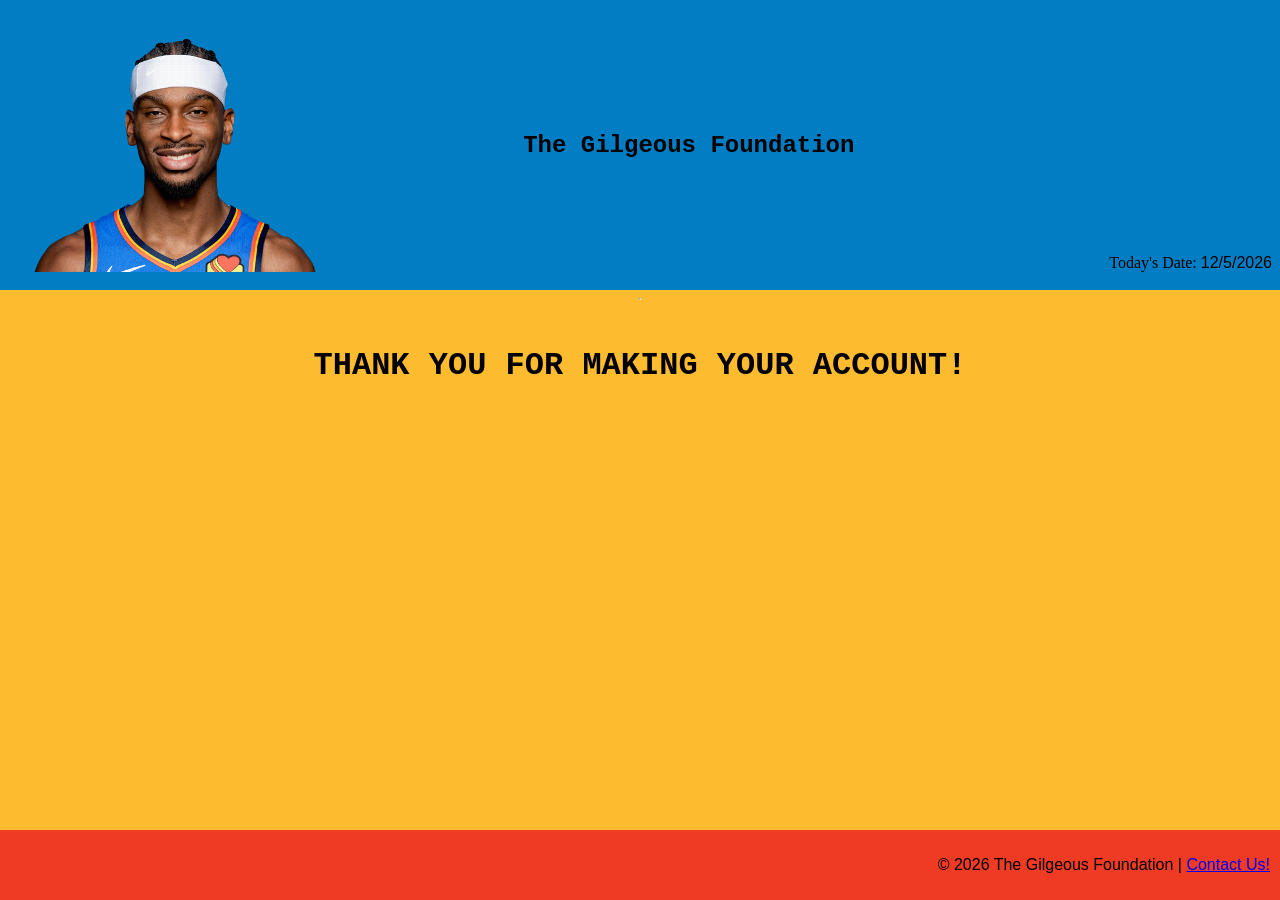
<file: homework2/hw2thankyou.html>
<!DOCTYPE html>
<!---
    Name: John Mullender
    Date created: 
    Date Modified:
    Purpose: Homework 1 HTML Form
-->
<html lang="en">
<head>
    <link rel="stylesheet" href="hw2.css"> <!-- links to css file-->

    <!--displays text in the browser's tab-->
    <title>Thank you | The Gilgeous Foundation</title> <!--Change here-->
</head>
<body>
<header>
    <table width="100%">
        <tr>
            <td valign="top" align="left" width="20%">
                <div class="image">
                    <img align="center" src="shai.png" alt="Shai Gilgeous-Alexander" width="350" id="logo"/>
                </div>
            </td>

            <td>
                <h2>The Gilgeous Foundation</h2>
            </td>

            <td valign="bottom" align="right" width="20%">
                Today's Date: <span id="today"></span>
            </td>
        </tr>
    </table>
</header>
<hr>
<!--thank you message-->
<br>
<main>
    <h1>THANK YOU FOR MAKING YOUR ACCOUNT!</h1>
</main>
<!--Footer goes here-->
<footer>
    <p id="footer"> &#169 2026 The Gilgeous Foundation | <a href="https://www.nba.com/player/1628983/shai-gilgeous-alexander" target="_blank" rel="noopener noreferrer">Contact Us!</a></p>
</footer>

<script src="hw2.js"></script>

</body>
</html>
</file>
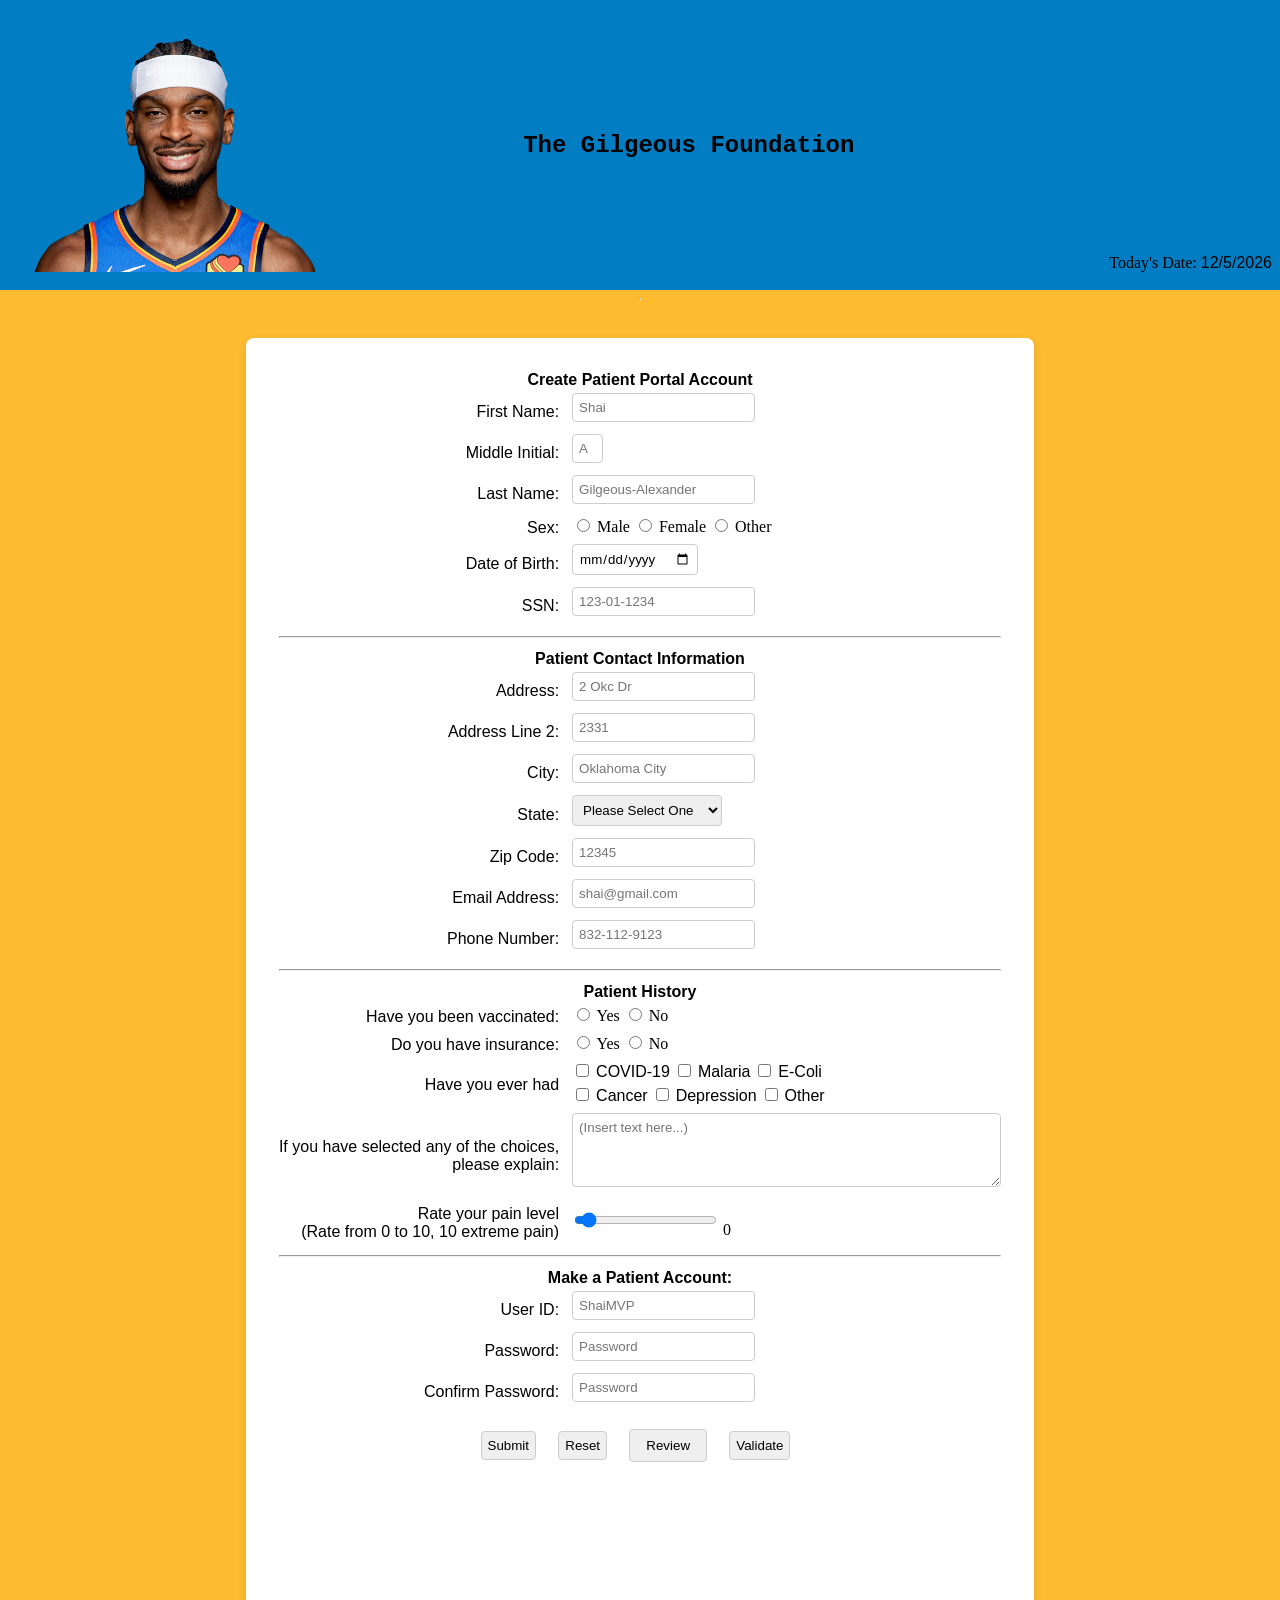
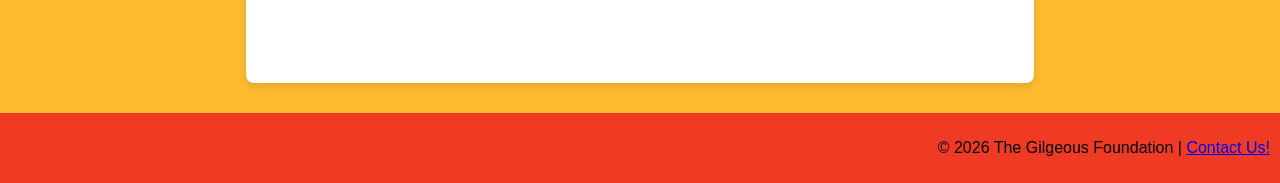
<file: homework3/hw3.html>
<!DOCTYPE html>
<!--
   Name: John Mullender
   Date created: April 10, 2026
   Date last edited: April 19, 2026
   Version: 3.4
   Description: Homework 3 HTML creating a Patient Registration Form for the medical industry using HTML
-->
<html lang="en">
<head>
  <link rel="stylesheet" href="hw3.css"> <!-- links to css file-->

  <!-- displays text in browser's-->
  <title>New Patient Registration | The Gilgeous Foundation </title>
</head>
<body>
<header>
  <table width="100%">
    <tr>
      <td valign="top" align="left" width="20%">
        <div class="image">
          <img align="center" src="shai.png" alt="Shai Gilgeous-Alexander" width="350" id="logo"/>
        </div>
      </td>

      <td>
        <h2>The Gilgeous Foundation</h2>
      </td>
      <td valign="bottom" align="right" width="20%">
        Today's Date: <span id="today"></span>
      </td>
    </tr>
  </table>
</header>
<hr>
<!-- Form Starts here-->
<form name="signup" id="signup" action="hw3thankyou.html">
  <center>
    <div class="format">
      <table>
        <tr>
          <th colspan="4"> Create Patient Portal Account</th>
        </tr>
        <!-- Patient's inforation part starts here-->
        <!--Name-->
        <tr>
          <td class="td1"><label for="fname"> First Name:</label></td>
          <td>
            <input
                    type="text"
                    name="fname"
                    id="fname"
                    minlength="1"
                    maxlength="30"
                    required
                    title="Letters, dashes, and apostrophes only"
                    pattern="[a-zA-Z']{1-30}"
                    onblur="validateFname()"
                    placeholder="Shai"
            />
            <br>
            <span class="error" id="fname-error"></span>
          </td>
        </tr>
        <tr>
          <td class="td1"><label for="mname"> Middle Initial:</label></td>
          <td>
            <input
                    type="text"
                    name="mname"
                    id="mname"
                    minlength="0"
                    maxlength="1"
                    title="Letters only"
                    pattern="[a-zA-Z']{0-1}"
                    onblur="validateMname()"
                    placeholder="A"
                    size="1"
            />
            <br>
            <span class="error" id="mname-error"></span>
          </td>
        </tr>
        <tr>
          <td class="td1"><label for="lname">Last Name:</label></td>
          <td>
            <input
                    type="text"
                    name="lname"
                    id="lname"
                    minlength="1"
                    maxlength="30"
                    required
                    title="Letters, dashes, and apostrophes only"
                    pattern="[a-zA-Z']{1-30}"
                    onblur="validateLname()"
                    placeholder="Gilgeous-Alexander"
            />
            <br>
            <span class="error" id="lname-error"></span>
          </td>
        </tr>
        <!-- Sexual representation-->
        <tr>
          <td class="td1"><label for="psex">Sex:</label></td>
          <td>
            <input
                    type="radio"
                    id="s1"
                    name="psex"
                    value="Male"
            />
            Male

            <input
                    type="radio"
                    id="s2"
                    name="psex"
                    value="Female"
            />
            Female

            <input
                    type="radio"
                    id="s3"
                    name="psex"
                    value="Other"
            />
            Other
          </td>
        </tr>
        <!-- Date Of Birth-->
        <tr>
          <td class="td1"><label for="dob">Date of Birth:</label></td>
          <td>
            <input
                    type="date"
                    id="dob"
                    name="dob"
                    onblur="validateDob()"
                    required
            />
            <br>
            <span class="error" id="dob-error"></span>
          </td>
        </tr>
        <!-- Social Security-->
        <tr>
          <td class="td1"><label for="ssn">SSN:</label></td>
          <td>
            <input
                    type="password"
                    name="ssn"
                    id="ssn"
                    minlength="9"
                    maxlength="9"
                    required
                    title="Numbers Only"
                    placeholder="123-01-1234"
                    onblur="validateSsn()"
            />
            <br>
            <span class="error" id="ssn-error"></span>
          </td>
        </tr>

        <tr>
          <th colspan="4"><hr></th> <!-- Webpage splitter-->
        </tr>
        <tr>
          <th colspan="4">Patient Contact Information</th>
        </tr>
        <!-- Patient Location-->
        <tr>
          <td class="td1"><label for="address1">Address:</label></td>
          <td>
            <input
                    type="text"
                    name="address1"
                    id="address1"
                    minlength="2"
                    maxlength="30"
                    required
                    title="Letters, dashes, and apostrophes only"
                    placeholder="2 Okc Dr"
                    onblur="validateAddress1()"
            />
            <br>
            <span class="error" id="address1-error"></span>
          </td>
        </tr>

        <tr>
          <td class="td1"><label for="address2">Address Line 2:</label></td>
          <td>
            <input
                    type="text"
                    name="address2"
                    id="address2"
                    minlength="2"
                    maxlength="30"
                    title="Please enter your address"
                    placeholder="2331"
            />
          </td>
        </tr>

        <tr>
          <td class="td1"><label for="city">City:</label></td>
          <td>
            <input
                    type="text"
                    name="city"
                    id="city"
                    minlength="2"
                    maxlength="30"
                    required
                    title="Please enter your city"
                    placeholder="Oklahoma City"
                    onblur="validateCity()"
            />
            <br>
            <span class="error" id="city-error"></span>
          </td>
        </tr>
        <!-- all 50 states including DC and PR-->
        <tr>
          <td class="td1"><label for="state">State:</label></td>
          <td>
            <select>
              <option selected disabled>Please Select One</option>
              <option value="AL">Alabama</option>
              <option value="AK">Alaska</option>
              <option value="AZ">Arizona</option>
              <option value="AR">Arkansas</option>
              <option value="CA">California</option>
              <option value="CO">Colorado</option>
              <option value="CT">Connecticut</option>
              <option value="DE">Delaware</option>
              <option value="DC">District of Columbia</option>
              <option value="FL">Florida</option>
              <option value="GA">Georgia</option>
              <option value="GU">Guam</option>
              <option value="HI">Hawaii</option>
              <option value="ID">Idaho</option>
              <option value="IL">Illinois</option>
              <option value="IN">Indiana</option>
              <option value="IA">Iowa</option>
              <option value="KS">Kansas</option>
              <option value="KY">Kentucky</option>
              <option value="LA">Louisiana</option>
              <option value="ME">Maine</option>
              <option value="MD">Maryland</option>
              <option value="MA">Massachusetts</option>
              <option value="MI">Michigan</option>
              <option value="MN">Minnesota</option>
              <option value="MS">Mississippi</option>
              <option value="MO">Missouri</option>
              <option value="MT">Montana</option>
              <option value="NE">Nebraska</option>
              <option value="NV">Nevada</option>
              <option value="NH">New Hampshire</option>
              <option value="NJ">New Jersey</option>
              <option value="NM">New Mexico</option>
              <option value="NY">New York</option>
              <option value="NC">North Carolina</option>
              <option value="ND">North Dakota</option>
              <option value="OH">Ohio</option>
              <option value="OK">Oklahoma</option>
              <option value="OR">Oregon</option>
              <option value="PA">Pennsylvania</option>
              <option value="PR">Puerto Rico</option>
              <option value="RI">Rhode Island</option>
              <option value="SC">South Carolina</option>
              <option value="SD">South Dakota</option>
              <option value="TN">Tennessee</option>
              <option value="TX">Texas</option>
              <option value="UT">Utah</option>
              <option value="VT">Vermont</option>
              <option value="VA">Virginia</option>
              <option value="WA">Washington</option>
              <option value="WV">West Virginia</option>
              <option value="WI">Wisconsin</option>
              <option value="WY">Wyoming</option>
            </select>
          </td>
        </tr>

        <tr>
          <td class="td1"><label for="zcode">Zip Code:</label></td>
          <td>
            <input
                    type="text"
                    name="zcode"
                    id="zcode"
                    minlength="5"
                    maxlength="5"
                    pattern="^\d{5}(-\d{4})?$"
                    required
                    title="Numbers only"
                    placeholder="12345"
                    onblur="validateZcode()"
            />
            <br>
            <span class="error" id="zcode-error"></span>
          </td>
        </tr>
        <!-- Patient's Contact-->
        <tr>
          <td class="td1"><label for="email"> Email Address:</label></td>
          <td>
            <input
                    type="text"
                    name="email"
                    id="email"
                    maxlength="30"
                    required
                    title="Please enter your email address"
                    placeholder="shai@gmail.com"
                    pattern="[a-z0-9._%+-]+@[a-z0-9.-]+\.[a-z]{2,20}$"
                    onblur="validateEmail()"
            />
            <br>
            <span class="error" id="email-error"></span>
          </td>
        </tr>

        <tr>
          <td class="td1"><label for="phonenum"> Phone Number:</label></td>
          <td>
            <input
                    type="text"
                    name="phonenum"
                    id="phonenum"
                    pattern="[0-9]{3}-[0-9]{3}-[0-9]{4}"
                    maxlength="10"
                    required
                    title="Please enter your phone number"
                    placeholder="832-112-9123"
                    onblur="validatePhonenum()"
            />
            <br>
            <span class="error" id="phonenum-error"></span>
          </td>
        </tr>

        <tr>
          <th colspan="4"><hr></th>  <!-- Webpage Divider-->
        </tr>
        <!-- patient history section of form-->
        <tr>
          <th colspan="4">Patient History</th>
        </tr>

        <tr>
          <td class="td1"><label for="vacc">Have you been vaccinated:</label></td>
          <td>
            <input
                    type="radio"
                    id="v1"
                    name="vacc"
                    value="Yes"
            />
            Yes
            <input
                    type="radio"
                    id="v2"
                    name="vacc"
                    value="No"
            />
            No
          </td>
        </tr>

        <tr>
          <td class="td1"><label for="insur">Do you have insurance:</label></td>
          <td>
            <input
                    type="radio"
                    id="i1"
                    name="insur"
                    value="Yes"
            />
            Yes

            <input
                    type="radio"
                    id="i2"
                    name="insur"
                    value="No"
            />
            No
          </td>
        </tr>

        <tr>
          <td class="td1"><label for="pat_hist">Have you ever had</label></td>
          <td>
            <input type="checkbox" id="option1" value="COVID-19"/>
            <label for="COVID-19">COVID-19</label>

            <input type="checkbox" id="option2" value="Malaria"/>
            <label for="Malaria">Malaria</label>

            <input type="checkbox" id="option3" value="E-Coli"/>
            <label for="E-Coli">E-Coli</label><br>

            <input type="checkbox" id="option4" value="Cancer"/>
            <label for="Cancer">Cancer</label>

            <input type="checkbox" id="option5" value="Depression"/>
            <label for="Depression">Depression</label>

            <input type="checkbox" id="option6" value="Other"/>
            <label for="Other">Other</label>
        </tr>

        <!-- User Notes about med history -->

        <tr>
          <td class="td1" align="right">
            <label for="notes">If you have selected any of the choices, <br> please explain:</label>
          </td>

          <td>
                    <textarea
                            rows="4"
                            cols="50"
                            maxlength="500"
                            id="notes"
                            name="notes"
                            title="Please write a description of the symptoms you are experiencing"
                            placeholder="(Insert text here...)"
                    ></textarea>
            <span id="description_text"></span>
          </td>
        </tr>

        <!-- Slider HTML Coding-->
        <tr>
          <td class="td1"><label for="range">Rate your pain level<br/>(Rate from 0 to 10, 10 extreme pain)</label></td>
          <td>
            <input
                    type="range"
                    name="range"
                    id="range"
                    min="0"
                    max="10"
                    value="0"
            />
            <span id="range-slider"></span>
          </td>
        </tr>

        <tr>
          <th colspan="4"><hr></th> <!-- Webpage splitter-->
        </tr>

        <!-- Patient login Information-->
        <tr>
          <th colspan="4">Make a Patient Account:</th>
        </tr>

        <tr>
          <td class="td1"><label for="username">User ID:</label></td>
          <td>
            <input
                    type="text"
                    name="username"
                    id="username"
                    minlength="5"
                    maxlength="20"
                    required
                    title="Username must contain at least 5 characters, and cannot start with a number"
                    placeholder="ShaiMVP"
                    onblur="validateUsername()"
            />
            <br>
            <span class="error" id="username-error"></span>
          </td>
        </tr>

        <tr>
          <td class="td1"><label for="pass">Password:</label></td>
          <td>
            <input
                    type="password"
                    name="pass"
                    id="pass"
                    minlength="8"
                    maxlength="30"
                    required
                    title="Password must contain at least 10 characters, one uppercase letter, one number, one lowercase letter, and one special character"
                    placeholder="Password"
                    onblur="validatePass()"
                    oninput="validatePass()"
                    onfocus="validatePass()"
            />
            </br>
            <span class="error" id="pass1-error"></span>
          </td>
        </tr>

        <tr>
          <td class="td1"><label for="c_pass">Confirm Password:</label></td>
          <td>
            <input
                    type="password"
                    name="c_pass"
                    id="c_pass"
                    minlength="8"
                    maxlength="30"
                    required
                    title="Please re-enter your password"
                    placeholder="Password"
                    onblur="confirmPass()"
                    oninput="confirmPass()"
                    onfocus="confirmPass()"
            />
            </br>
            <span class="error" id="pass2-error"></span>
          </td>
        </tr>

        <tr>
          <td class="td1" colspan="4">
            <center>
              <input type="submit" name="submit" id="submit" style="font-family: 'optima', sans-serif;">
              &nbsp;&nbsp;&nbsp;
              <input type="reset" name="reset" id="reset" style="font-family: 'optima', sans-serif;">
              &nbsp;&nbsp;&nbsp;
              <input type="button" name="review" id="review" value="Review" style="font-family: 'optima', sans-serif;" onclick="reviewInput()">
              &nbsp;&nbsp;&nbsp;
              <input type="button" name="validate" id="validate" value="Validate" style="font-family: 'optima', sans-serif;" onclick="validateEverything()"> <!--New-->
            </center>
          </td>
        </tr>
      </table>
    </div>
    <div class="pass-message">
      <span id="msg1"></span> <br/>
      <span id="msg2"></span> <br/>
      <span id="msg3"></span> <br/>
      <span id="msg4"></span> <br/>
      <span id="msg5"></span> <br/>
      <span id="msg6"></span> <br/>
      <span id="msg7"></span> <br/>
      <span id="pass2-error"></span> <br/>
    </div>
    <center>
      <p id="showInput"></p>
    </center>

  </center>
</form>
<!-- Footer and Links to the web-->
<footer>
  <p id="footer"> &#169 2026 The Gilgeous Foundation | <a href="https://www.nba.com/player/1628983/shai-gilgeous-alexander"target="_blank" rel="noopener noreferrer">Contact Us!</a></p>
</footer>

<script src="hw3.js"></script>

<!-- puts an alert box when requirements are not met (NEW)-->
<div id="alert-box">
  <div id="alert-content">
    <h4>Please fill out all required information</h4>
    <button id="close-alert">Ok</button>
  </div>
</div>
</body>
</html>
</file>
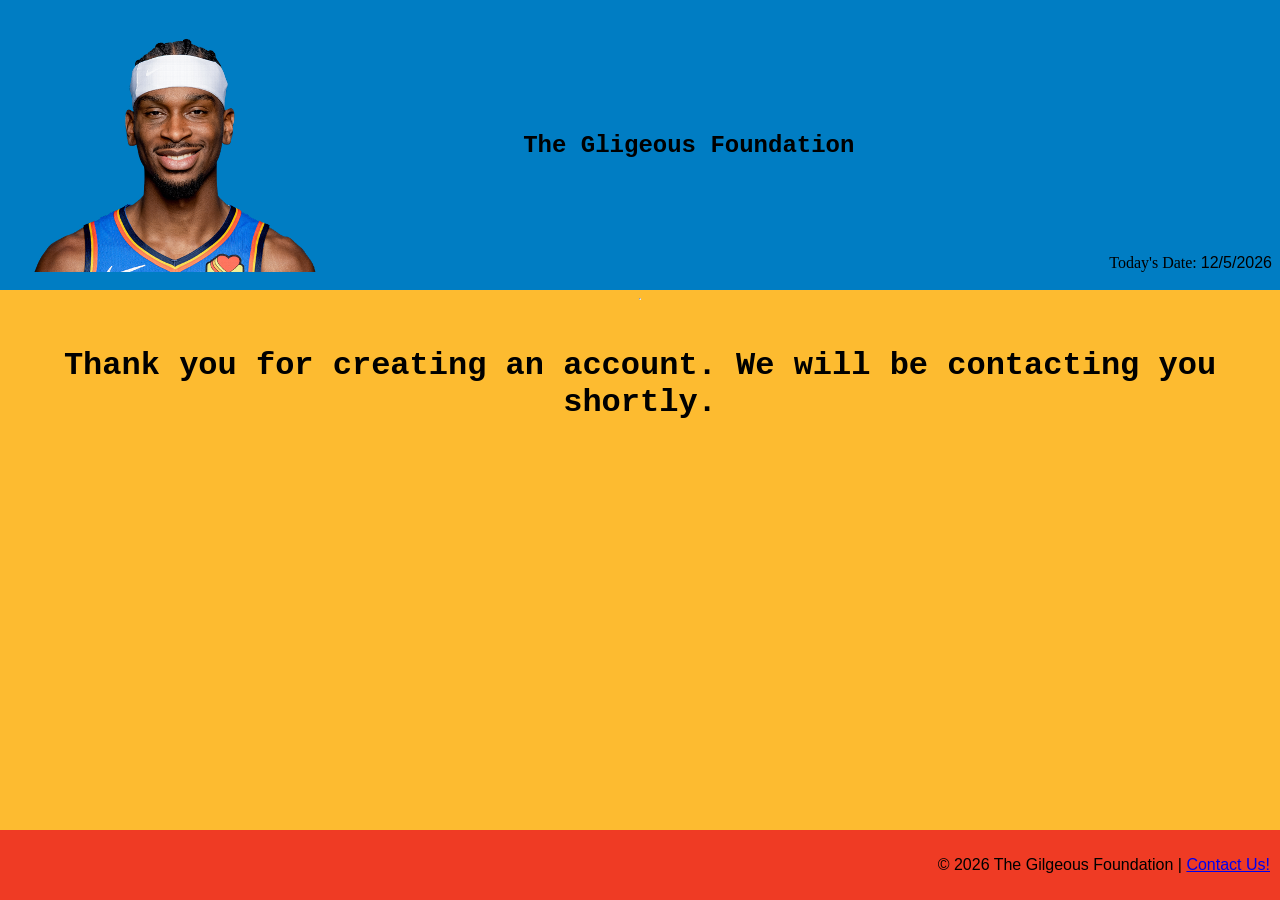
<file: homework3/hw3thankyou.html>
<!DOCTYPE html>
<!--
   Name: John Mullender
   Date created: April 14, 2026
   Date last edited: April 19, 2026
   Version: 1.6
   Description: Homework 3 HTML creating a Patient Registration Form for the medical industry using HTML
-->
<html lang="en">
<head>
    <link rel="stylesheet" href="hw3.css"> <!-- links to css file-->

    <!-- displays text in browser's-->
    <title>Thank You! | The Gilgeous Foundation </title>
</head>
<body>
<header>
    <table width="100%">
        <tr>
            <td valign="top" align="left" width="20%">
                <div class="image">
                    <img align="center" src="shai.png" alt="Shai Gilgeous-Alexander" width="350" id="logo"/>
                </div>
            </td>

            <td>
                <h2>The Gligeous Foundation</h2>
            </td>
            <td valign="bottom" align="right" width="20%">
                Today's Date: <span id="today"></span>
            </td>
        </tr>
    </table>
</header>
<hr>
<!-- Thank You message Starts here-->
<br>
<main>
    <h1><b>Thank you for creating an account. We will be contacting you shortly.</b></h1>
</main>
<!-- Footer and Links to the web-->
<footer>
    <p id="footer"> &#169 2026 The Gilgeous Foundation | <a href="https://www.nba.com/player/1628983/shai-gilgeous-alexander"target="_blank" rel="noopener noreferrer">Contact Us!</a></p>
</footer>

<script src="hw3.js"></script>
</body>
</html>
</file>
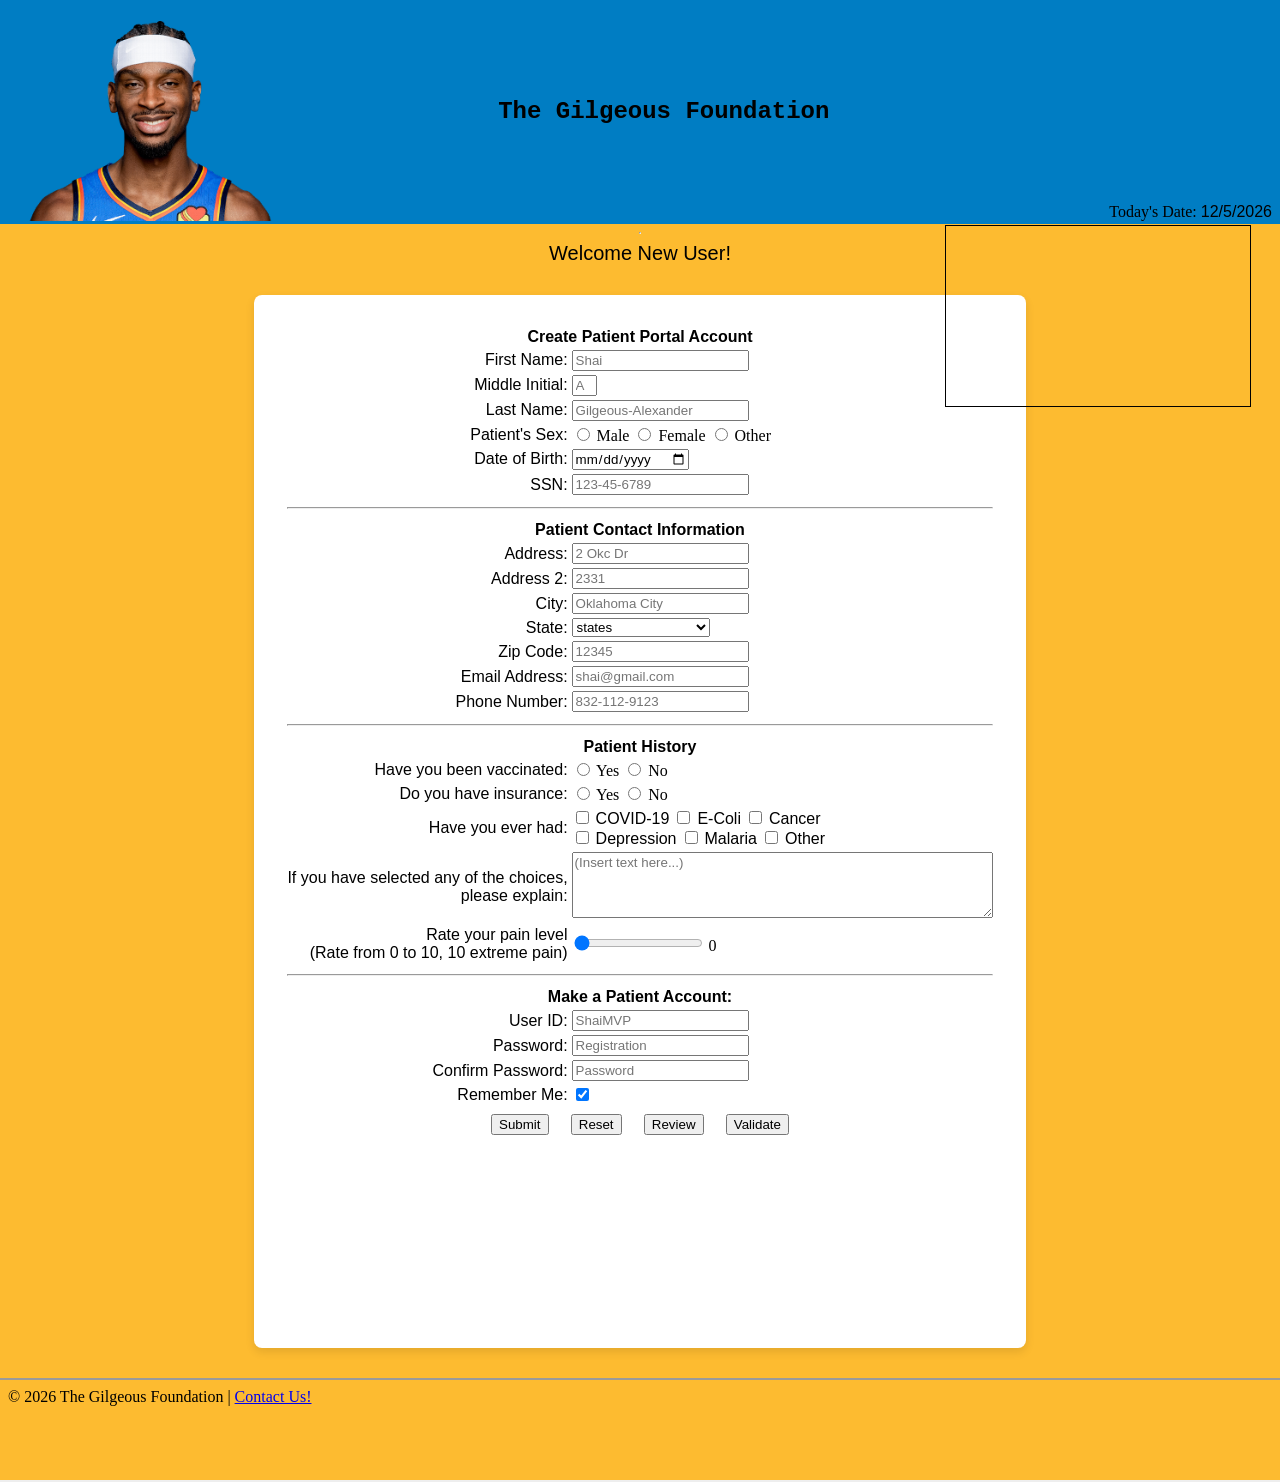
<file: homework4/hw4.html>
<!DOCTYPE html>
<!--
    Name: John Mullender
    Date created: May 1, 2026
    Date last edited: May 8, 2026
    Version: 4.5
    Description: Homework 4 HTML creating a Patient Registration Form for the medical industry using HTML
-->
<html lang="en">
<head>
    <link rel="stylesheet" href="hw4.css"> <!-- links to css file-->
    <title>New Patient Registration | The Gilgeous Foundation</title>
</head>
<body>
<header>
    <table width="100%">
        <tr>
            <td valign="top" align="left" width="20%">
                <div class="image">
                    <img align="center" src="shai.png" alt="Shai Gilgeous-Alexander" width="300" id="logo" />
                </div>
            </td>

            <td>
                <h2>The Gilgeous Foundation</h2>
            </td>
            <td valign="bottom" align="right" width="20%">
                Today's Date: <span id="today"></span>
            </td>
        </tr>
    </table>
</header>

<hr>
<!-- give a welcome message for the user cookie -->
<center>
    <span id="welcome1"></span>
    <span id="welcome2"></span>
</center>
<!--iframe that looks like an ad-->
<div class="iframe-container">
    <iframe class="frame" src="https://www.nba.com/thunder/" frameborder="0"></iframe>
</div>

<!-- Form Starts here-->
<form name="signup" id="signup" action="hw4thankyou.html">
    <center>
        <div class="format">
            <table>
                <tr>
                    <th colspan="4">Create Patient Portal Account</th>
                </tr>

                <!-- Patient's information part starts here-->
                <!-- Name -->
                <tr>
                    <td class="td1"><label for="fname">First Name:</label></td>
                    <td>
                        <input
                                type="text"
                                name="fname"
                                id="fname"
                                minlength="1"
                                maxlength="30"
                                required
                                title="Letters, dashes, and apostrophes only"
                                pattern="[A-Za-z'-]{1,30}"
                                onblur="validateFname()"
                                placeholder="Shai"
                        />
                        <br>
                        <span class="error" id="fname-error"></span>
                    </td>
                </tr>

                <tr>
                    <td class="td1"><label for="mname">Middle Initial:</label></td>
                    <td>
                        <input
                                type="text"
                                name="mname"
                                id="mname"
                                minlength="0"
                                maxlength="1"
                                title="Letters only"
                                pattern="[A-Za-z]"
                                onblur="validateMname()"
                                placeholder="A"
                                size="1"
                        />
                        <br>
                        <span class="error" id="mname-error"></span>
                    </td>
                </tr>

                <tr>
                    <td class="td1"><label for="lname">Last Name:</label></td>
                    <td>
                        <input
                                type="text"
                                name="lname"
                                id="lname"
                                minlength="1"
                                maxlength="30"
                                required
                                title="Letters, dashes, and apostrophes only"
                                pattern="[A-Za-z'-]{1,30}"
                                onblur="validateLname()"
                                placeholder="Gilgeous-Alexander"
                        />
                        <br>
                        <span class="error" id="lname-error"></span>
                    </td>
                </tr>

                <!-- Patient's Sex -->
                <tr>
                    <td class="td1"><label for="psex">Patient's Sex:</label></td>
                    <td>
                        <input type="radio" id="s1" name="psex" value="Male" /> Male
                        <input type="radio" id="s2" name="psex" value="Female" /> Female
                        <input type="radio" id="s3" name="psex" value="Other" /> Other
                    </td>
                </tr>

                <!-- Date Of Birth -->
                <tr>
                    <td class="td1"><label for="dob">Date of Birth:</label></td>
                    <td>
                        <input
                                type="date"
                                id="dob"
                                name="dob"
                                onblur="validateDob()"
                                required
                        />
                        <br>
                        <span class="error" id="dob-error"></span>
                    </td>
                </tr>

                <!-- Social Security -->
                <tr>
                    <td class="td1"><label for="ssn">SSN:</label></td>
                    <td>
                        <input
                                type="password"
                                name="ssn"
                                id="ssn"
                                minlength="9"
                                maxlength="9"
                                required
                                title="Format: 123-45-6789"
                                placeholder="123-45-6789"
                                pattern="^\d{3}-\d{2}-\d{4}$"
                                onblur="validateSsn()"
                        />
                        <br>
                        <span class="error" id="ssn-error"></span>
                    </td>
                </tr>

                <tr>
                    <th colspan="4"><hr></th> <!-- Webpage splitter-->
                </tr>

                <tr>
                    <th colspan="4">Patient Contact Information</th>
                </tr>

                <!-- Patient Location -->
                <tr>
                    <td class="td1"><label for="address1">Address:</label></td>
                    <td>
                        <input
                                type="text"
                                name="address1"
                                id="address1"
                                minlength="2"
                                maxlength="30"
                                required
                                title="Please enter your address"
                                placeholder="2 Okc Dr"
                                onblur="validateAddress1()"
                        />
                        <br>
                        <span class="error" id="address1-error"></span>
                    </td>
                </tr>

                <tr>
                    <td class="td1"><label for="address2">Address 2:</label></td>
                    <td>
                        <input
                                type="text"
                                name="address2"
                                id="address2"
                                minlength="2"
                                maxlength="30"
                                title="Please enter your address"
                                placeholder="2331"
                        />
                    </td>
                </tr>

                <tr>
                    <td class="td1"><label for="city">City:</label></td>
                    <td>
                        <input
                                type="text"
                                name="city"
                                id="city"
                                minlength="2"
                                maxlength="30"
                                required
                                title="Please enter your city"
                                placeholder="Oklahoma City"
                                onblur="validateCity()"
                        />
                        <br>
                        <span class="error" id="city-error"></span>
                    </td>
                </tr>

                <!-- State list loaded via Fetch API -->
                <tr>
                    <td class="td1"><label for="state">State:</label></td>
                    <td>
                        <select name="state" id="state" onblur="validateState()" required>
                            <!-- Options will be populated from states.txt using Fetch API in hw4.js -->
                            <option value="" selected disabled>states</option>
                        </select>
                    </td>
                </tr>

                <tr>
                    <td class="td1"><label for="zcode">Zip Code:</label></td>
                    <td>
                        <input
                                type="text"
                                name="zcode"
                                id="zcode"
                                minlength="5"
                                maxlength="5"
                                pattern="^\d{5}(-\d{4})?$"
                                required
                                title="Format: 12345 or 12345-6789"
                                placeholder="12345"
                                onblur="validateZcode()"
                        />
                        <br>
                        <span class="error" id="zcode-error"></span>
                    </td>
                </tr>

                <!-- Patient's Contact -->
                <tr>
                    <td class="td1"><label for="email">Email Address:</label></td>
                    <td>
                        <input
                                type="email"
                                name="email"
                                id="email"
                                maxlength="30"
                                required
                                title="Please enter your email address"
                                placeholder="shai@gmail.com"
                                pattern="[A-Za-z0-9._%+-]+@[A-Za-z0-9.-]+\.[A-Za-z]{2,20}$"
                                onblur="validateEmail()"
                        />
                        <br>
                        <span class="error" id="email-error"></span>
                    </td>
                </tr>

                <tr>
                    <td class="td1"><label for="phonenum">Phone Number:</label></td>
                    <td>
                        <input
                                type="text"
                                name="phonenum"
                                id="phonenum"
                                pattern="[0-9]{3}-[0-9]{3}-[0-9]{4}"
                                maxlength="10"
                                required
                                title="Format: 832-123-4567"
                                placeholder="832-112-9123"
                                onblur="validatePhonenum()"
                        />
                        <br>
                        <span class="error" id="phonenum-error"></span>
                    </td>
                </tr>

                <tr>
                    <th colspan="4"><hr></th>  <!-- Webpage Divider-->
                </tr>

                <!-- patient history section of form-->
                <tr>
                    <th colspan="4">Patient History</th>
                </tr>

                <tr>
                    <td class="td1"><label for="vacc">Have you been vaccinated:</label></td>
                    <td>
                        <input
                                type="radio"
                                id="v1"
                                name="vacc"
                                value="Yes"
                        /> Yes
                        <input
                                type="radio"
                                id="v2"
                                name="vacc"
                                value="No"
                        /> No
                    </td>
                </tr>

                <tr>
                    <td class="td1"><label for="insur">Do you have insurance:</label></td>
                    <td>
                        <input
                                type="radio"
                                id="i1"
                                name="insur"
                                value="Yes"
                        /> Yes
                        <input
                                type="radio"
                                id="i2"
                                name="insur"
                                value="No"
                        /> No
                    </td>
                </tr>

                <tr>
                    <td class="td1"><label>Have you ever had:</label></td>
                    <td>
                        <input type="checkbox" id="option1" value="COVID-19" />
                        <label for="option1">COVID-19</label>

                        <input type="checkbox" id="option2" value="E-Coli" />
                        <label for="option2">E-Coli</label>

                        <input type="checkbox" id="option3" value="Cancer" />
                        <label for="option3">Cancer</label>
                        <br>

                        <input type="checkbox" id="option4" value="Depression" />
                        <label for="option4">Depression</label>

                        <input type="checkbox" id="option5" value="Malaria" />
                        <label for="option4">Malaria</label>

                        <input type="checkbox" id="option6" value="Other" />
                        <label for="option6">Other</label>
                    </td>
                </tr>

                <tr>
                    <td class="td1" align="right">
                        <label for="notes">If you have selected any of the choices, <br>please explain:</label>
                    </td>
                    <td>
                        <textarea
                                rows="4"
                                cols="50"
                                maxlength="500"
                                id="notes"
                                name="notes"
                                title="Please write a description of the symptoms you are experiencing"
                                placeholder="(Insert text here...)"
                        ></textarea>
                        <span id="description_text"></span>
                    </td>
                </tr>

                <!-- Slider HTML Coding -->
                <tr>
                    <td class="td1">
                        <label for="range">Rate your pain level<br>(Rate from 0 to 10, 10 extreme pain)</label>
                    </td>
                    <td>
                        <input
                                type="range"
                                name="range"
                                id="range"
                                min="0"
                                max="10"
                                value="0"
                        />
                        <span id="range-slider"></span>
                    </td>
                </tr>

                <tr>
                    <th colspan="4"><hr></th> <!-- Webpage splitter-->
                </tr>

                <!-- Patient login Information -->
                <tr>
                    <th colspan="4">Make a Patient Account:</th>
                </tr>

                <tr>
                    <td class="td1"><label for="username">User ID:</label></td>
                    <td>
                        <input
                                type="text"
                                name="username"
                                id="username"
                                minlength="5"
                                maxlength="20"
                                required
                                title="Username must contain at least 5 characters, and cannot start with a number"
                                placeholder="ShaiMVP"
                                onblur="validateUsername()"
                        />
                        <br>
                        <span class="error" id="username-error"></span>
                    </td>
                </tr>
                <tr>
                    <td class="td1"><label for="pass">Password:</label></td>
                    <td>
                        <input
                                type="password"
                                name="pass"
                                id="pass"
                                minlength="8"
                                maxlength="30"
                                required
                                title="Password must contain at least 10 characters, one uppercase letter, one number, one lowercase letter, and one special character"
                                placeholder="Registration"
                                onblur="validatePass()"
                                oninput="validatePass()"
                                onfocus="validatePass()"
                        />
                        <br>
                        <span class="error" id="pass1-error"></span>
                    </td>
                </tr>

                <tr>
                    <td class="td1"><label for="c_pass">Confirm Password:</label></td>
                    <td>
                        <input
                                type="password"
                                name="c_pass"
                                id="c_pass"
                                minlength="8"
                                maxlength="30"
                                required
                                title="Please re-enter your password"
                                placeholder="Password"
                                onblur="confirmPass()"
                                oninput="confirmPass()"
                                onfocus="confirmPass()"
                        />
                        <br>
                        <span class="error" id="pass2-error"></span>
                    </td>
                </tr>

                <!-- check box -->
                <tr>
                    <td class="td1"> <label for="remember-me">Remember Me:</label></td>
                    <td>
                        <input
                                type="checkbox"
                                id="remember-me"
                                name="remember-me"
                                checked
                        />
                    </td>
                </tr>

                <!-- all the input buttons-->
                <tr>
                    <td class="td1" colspan="4">
                        <center>
                            <input
                                    type="submit"
                                    name="submit"
                                    id="submit"
                                    style="font-family: 'Optima', sans-serif;"
                            >
                            &nbsp;&nbsp;&nbsp;
                            <input
                                    type="reset"
                                    name="reset"
                                    id="reset"
                                    style="font-family: 'Optima', sans-serif;"
                            >
                            &nbsp;&nbsp;&nbsp;
                            <input
                                    type="button"
                                    name="review"
                                    id="review"
                                    value="Review"
                                    style="font-family: 'Optima', sans-serif;"
                                    onclick="reviewInput()"
                            >
                            &nbsp;&nbsp;&nbsp;
                            <input
                                    type="button"
                                    name="validate"
                                    id="validate"
                                    value="Validate"
                                    style="font-family: 'Optima', sans-serif;"
                                    onclick="validateEverything()"
                            >
                        </center>
                    </td>
                </tr>
            </table>
        </div>

        <div class="pass-message">
            <span id="msg1"></span> <br/>
            <span id="msg2"></span> <br/>
            <span id="msg3"></span> <br/>
            <span id="msg4"></span> <br/>
            <span id="msg5"></span> <br/>
            <span id="msg6"></span> <br/>
            <span id="msg7"></span> <br/>
            <span id="pass2-error2"></span> <br/>
        </div>

        <center>
            <p id="showInput"></p>
        </center>

    </center>
</form>

<!-- Footer loaded via Fetch API-->
<iframe src="footer.html" width="100%" Height="100px" title="footer"></iframe>
<script src="hw4.js"></script>

<!-- puts an alert box when requirements are not met -->
<div id="alert-box">
    <div id="alert-content">
        <h4>Please fill out all required information</h4>
        <button id="close-alert">Ok</button>
    </div>
</div>
</body>
</html>
</file>
<file: homework2/hw2.css>
/*
    Name: John Mullender
    Date created:
    Date Modified:
    Purpose: Homework 1 css
*/

header {
    width: 100%;
    background-color: rgb(0, 125, 195);
    padding: 15px 0; /* Added a little padding so it isn't so thin */
}

body {
    display: flex;
    flex-direction: column;
    align-items: center;
    background-color: rgb(253, 187, 48);
    margin: 0;
    min-height: 100vh; /* make sure the page is height of the viewport */
}

/* ALTERATION: Put the form inside a clean white box with padding */
form {
    background-color: white;
    padding: 30px;
    border-radius: 8px;
    box-shadow: 0px 4px 10px rgba(0, 0, 0, 0.1); /* Soft shadow */
    margin: 30px 0;
    flex-grow: 1;
}

h1, h2 {
    text-align: center;
    font-family: 'Courier New', Courier, monospace;
    font-weight: bold;
    flex-grow: 1;
}

main {
    text-align: center;
    font-family: 'Times New Roman', Times, serif;
    font-weight: normal;
    flex-grow: 1;
}

.image {
    text-align: left;
}

.td1 {
    text-align: right;
    font-family: "optima", sans-serif;
    font-weight: normal;
    padding-right: 10px; /* Gives the text a little space from the inputs */
}

th {
    text-align: center;
    font-family: "optima", sans-serif;
}

footer {
    width: 100%;
    background-color: rgb(239, 59, 36);
    padding: 10px 0; /* Added breathing room to footer */
    margin-top: auto; /* Forces footer to stay at the very bottom */
}

#footer {
    text-align: right;
    font-family: "optima", sans-serif;
    font-weight: normal;
    margin-right: 10px;
}

label {
    text-align: right;
    font-family: "optima", sans-serif;
    font-weight: normal;
}

/* ALTERATION: Added padding and margins so the typing boxes aren't cramped */
input, textarea, select {
    text-align: left;
    font-family: "optima", sans-serif;
    font-weight: normal;
    padding: 6px;
    margin-bottom: 8px;
    border: 1px solid #ccc;
    border-radius: 4px;
}

#today {
    text-align: left;
    font-family: "optima", sans-serif;
    font-weight: normal;
    margin-right: 5px;
}

p {
    text-align: center;
    font-family: "optima", sans-serif;
    font-weight: normal;
}

.error {
    color: red;
    font-size: 12px;
    font-family:  "optima", sans-serif;
    font-weight: normal;
}

.pass-message {
    text-align:  right;
    font-family: "optima", sans-serif;
    font-weight: normal;
    color: red;
}

/* ALTERATION: Gave the button some padding so it looks clickable */
#review {
    margin-top: 15px;
    padding: 8px 16px;
    cursor: pointer;
}

table.output {
    width: 500px;
    background-color: rgb(151, 162, 255);
    padding: 10px;
    border-spacing: 2px;
    border-radius: 10px;
    margin: 20px auto; /* Centers the table */
}

/* ALTERATION: Changed cell background to white so the black text is readable */
td.outputdata {
    background-color: white;
    padding: 10px;
    border-radius: 4px;
}
</file>
<file: hw1.css>
/*
    Program Name: hw1.css
    Author: John Mullender
    Date created: February 22, 2026
    Date modified: February 27, 2026
    Version: 1.2
    Purpose: Homework1 CSS Form
*/

header {
    width: 100%;
    background-color: rgb(0,125,195);
}

body {
    display: flex;
    flex-direction: column;
    align-items: center;
    background-color: rgb(253, 187, 48);
    margin: 0;
    height: 100%;
    min-height: 100vh;
    max-height: 100%;
}

form {
    flex-grow: 1;
}

h1, h2 {
    text-align: center;
    font-family: 'Courier New', Courier, monospace;
    font-weight: bold;
    flex-grow: 1;
}

main {
    text-align: center;
    font-family: 'Times New Roman', Times, serif;
    font-weight: normal;
    flex-grow: 1;
}

.image {
    text-align: left;
}

.td1 {
    text-align: right;
    font-family: "optima", sans serif;
    font-weight: normal;
}

th {
    text-align: center;
    font-family: "optima", sans serif;
}

footer {
    padding: 20px;
    background-color: rgb(239, 59, 36);
    width: 100%;
}

#footer {
    text-align: right;
    font-family: "optima", sans serif;
    font-weight: normal;
    margin-right: 10px;
}

label {
    text-align: right;
    font-family: "optima", sans serif;
    font-weight: normal;
}

input {
    text-align: left;
    font-family: "optima", sans serif;
    font-weight: normal;
}

textarea {
    text-align: left;
    font-family: "optima", sans-serif;
    font-weight: normal;
}

#today {
    text-align: left;
    font-family: "optima", sans-serif;
    font-weight: normal;
    margin-right: 5px;
}

p {
    text-align: center;
    font-family: "optima", sans-serif;
    font-weight: normal;
}
</file>
<file: homework4/hw4.css>
/*  <!--
   Name: John Mullender
   Date created: May 1, 2026
   Date last edited: May 8, 2026
   Version: 4.3
   Description: Homework 4 creating a Patient Registration Form for the medical industry using basic CSS
--> */

header {
    position: sticky;
    top: 0;
    width: 100%;
    background-color: rgb(0, 125, 195);
    transition: background-color 0.4 ease-in-out;
    z-index: 1000;
}
header.scrolled{
    background-color: rgb(239, 59, 36);
    opacity: 1.0;
}

body{
    display: flex;
    flex-direction: column;
    align-items: center;
    background-color: rgb(253, 187, 48);
    margin: 0;
    height: 100%;
    max-height: 100%;
    min-height: 100vh; /*make sure the page is height of the viewport*/
}

form {
    background-color: white;
    padding: 30px;
    border-radius: 8px;
    box-shadow: 0px 4px 10px rgba(0, 0, 0, 0.1); /* Soft shadow */
    margin: 30px 0;
    flex-grow: 1;
}

h1, h2 {
    text-align: center;
    font-family: 'Courier New', Courier, monospace;
    font-weight: bold;
    flex-grow: 1;
}

main {
    text-align: center;
    font-family: 'Times New Roman', Times, serif;
    font-weight: normal;
    flex-grow: 1;
}

.image {
    text-align: left;
}

.td1 {
    text-align: right;
    font-family: "optima", sans-serif;
    font-weight: normal;
}

th {
    text-align: center;
    font-family: "optima", sans-serif;
}

footer {
    position: fixed;
    bottom: 0;
    width: 100%;
    background-color: rgb(239, 59, 36);
    height: 3.0rem;
    z-index: 999;
}

#footer {
    text-align: right;
    font-family: "optima", sans-serif;
    font-weight: normal;
    margin-right: 10px;
}

label {
    text-align: right;
    font-family: "optima", sans-serif;
    font-weight: normal;
}

input {
    text-align: left;
    font-family: "optima", sans-serif;
    font-weight: normal;
}

textarea {
    text-align: left;
    font-family: "optima", sans-serif;
    font-weight: normal;
}

#today {
    text-align: left;
    font-family: "optima", sans-serif;
    font-weight: normal;
    margin-right: 5px;
}

p {
    text-align: center;
    font-family: "optima", sans-serif;
    font-weight: normal;
}

.error {
    color: red;
    font-size: 12px;
    font-family:  "optima", sans-serif;
    font-weight: normal;
}

.pass-message {
    text-align:  right;
    font-family: "optima", sans-serif;
    font-weight: normal;
    position: relative;
    left: 100px;
    background: transparent;
    padding: 10px;
    border-spacing: 2px;
    border-radius: 20px;
    color: red;
}

#review {
    margin-top: 5px;
}

table.output,
tr.output,
td.output {
    width: 500px;
    background-color:rgb(151, 162, 255);
    padding: 10px;
    border-spacing: 2px;
    border-radius: 20px;
    color:black
}

td.outputdata {
    width: 500px;
    background-color: rgb(0, 132, 255);
    padding: 10px;
    border-spacing: 2px;
}

/* alert box styling*/
#alert-box {
    display: none;
    position: fixed;
    z-index: 9999;
    left: 0;
    top: 0;
    width: 100%;
    height: 100%;
    overflow: auto;
    background-color: transparent;
}

#alert-content {
    background-color: rgb(246, 246, 246);
    border-radius: 10px;
    width: 300px;
    height: 130px;
    margin: auto;
    margin-top: 20%;
    padding: 30px;
    text-align: center;
}

#alert-content h4 {
    font-size: 20px;
    text-align: center;
    font-family: "optima", sans-serif;
    font-weight: normal;
}

#close-alert {
    background-color: rgb(253, 253, 253);
    border-width: 1px;
    border-style: solid;
    color:rgb(96, 112, 104);
    border-color: rgb(96, 112, 104);
    font-size: 15px;
    font-weight: bold;
    height: 20px;
    width: 80px;
    border-radius: 20px;
    cursor: pointer;
    margin-top: 20px;
    text-align: center;
    font-family: "optima", sans-serif;
}

/*iframe styling */
.iframe-container {
    position: absolute;
    top: 25%;
    right: 15px;
    width: 25%;
    height: 100%;
    overflow: hidden;
    box-sizing: border-box;
}

.iframe-container iframe{
    width: 95%;
    height: 20%;
    border: 1px solid black;

}
/* Cookie welcome message styling*/
#welcome1 {
    margin-top: 20px;
    font-size: 20px;
    text-align: center;
    font-family:"optima", sans-serif;
    font-weight: normal;
}

#welcome2 {
    margin-top: 20px;
    font-size: 20px;
    text-align: center;
    font-family:"optima", sans-serif;
    font-weight: normal;
}
</file>
<file: homework3/hw3.css>
/*  <!--
    Name: John Mullender
    Date created: April 10, 2026
    Date last edited: April 19, 2026
    Version: 3.2
    Description: Homework 3 creating a Patient Registration Form for the medical industry using basic CSS
--> */

header {
    width: 100%;
    background-color: rgb(0, 125, 195);
    padding: 15px 0; /* Added a little padding so it isn't so thin */
}

body {
    display: flex;
    flex-direction: column;
    align-items: center;
    background-color: rgb(253, 187, 48);
    margin: 0;
    min-height: 100vh; /* make sure the page is height of the viewport */
}

form {
    background-color: white;
    padding: 30px;
    border-radius: 8px;
    box-shadow: 0px 4px 10px rgba(0, 0, 0, 0.1); /* Soft shadow */
    margin: 30px 0;
    flex-grow: 1;
}

h1, h2 {
    text-align: center;
    font-family: 'Courier New', Courier, monospace;
    font-weight: bold;
    flex-grow: 1;
}

main {
    text-align: center;
    font-family: 'Times New Roman', Times, serif;
    font-weight: normal;
    flex-grow: 1;
}

.image {
    text-align: left;
}

.td1 {
    text-align: right;
    font-family: "optima", sans-serif;
    font-weight: normal;
    padding-right: 10px; /* Gives the text a little space from the inputs */
}

th {
    text-align: center;
    font-family: "optima", sans-serif;
}

footer {
    width: 100%;
    background-color: rgb(239, 59, 36);
    padding: 10px 0;
    margin-top: auto;
}

#footer {
    text-align: right;
    font-family: "optima", sans-serif;
    font-weight: normal;
    margin-right: 10px;
}

label {
    text-align: right;
    font-family: "optima", sans-serif;
    font-weight: normal;
}

input, textarea, select {
    text-align: left;
    font-family: "optima", sans-serif;
    font-weight: normal;
    padding: 6px;
    margin-bottom: 8px;
    border: 1px solid #ccc;
    border-radius: 4px;
}

#today {
    text-align: left;
    font-family: "optima", sans-serif;
    font-weight: normal;
    margin-right: 5px;
}

p {
    text-align: center;
    font-family: "optima", sans-serif;
    font-weight: normal;
}

.error {
    color: red;
    font-size: 12px;
    font-family:  "optima", sans-serif;
    font-weight: normal;
}

.pass-message {
    text-align:  right;
    font-family: "optima", sans-serif;
    font-weight: normal;
    position: relative;
    left: 100px;
    background: transparent;
    padding: 10px;
    border-spacing: 2px;
    border-radius: 20px;
    color: red;
}

#review {
    margin-top: 15px;
    padding: 8px 16px;
    cursor: pointer;
}

table.output,
tr.output,
td.output {
    width: 500px;
    background-color: rgb(151, 162, 255);
    padding: 10px;
    border-spacing: 2px;
    border-radius: 10px;
    margin: 20px auto; /* Centers the table */
    color: black;
}

td.outputdata {
    background-color: white;
    padding: 10px;
    border-radius: 4px;
}

/* alert box styling*/
#alert-box {
    display: none;
    position: fixed;
    z-index: 9999;
    left: 0;
    top: 0;
    width: 100%;
    height: 100%;
    overflow: auto;
    background-color: transparent;
}

#alert-content {
    background-color: rgb(246, 246, 246);
    border-radius: 10px;
    width: 300px;
    height: 130px;
    margin: auto;
    margin-top: 20%;
    padding: 30px;
    text-align: center;
}

#alert-content h4 {
    font-size: 20px;
    text-align: center;
    font-family: "optima", sans-serif;
    font-weight: normal;
}

#close-alert {
    background-color: rgb(253, 253, 253);
    border-width: 1px;
    border-style: solid;
    color:rgb(96, 112, 104);
    border-color: rgb(96, 112, 104);
    font-size: 15px;
    font-weight: bold;
    height: 20px;
    width: 80px;
    border-radius: 20px;
    cursor: pointer;
    margin-top: 20px;
    text-align: center;
    font-family: "optima", sans-serif;
}
</file>
